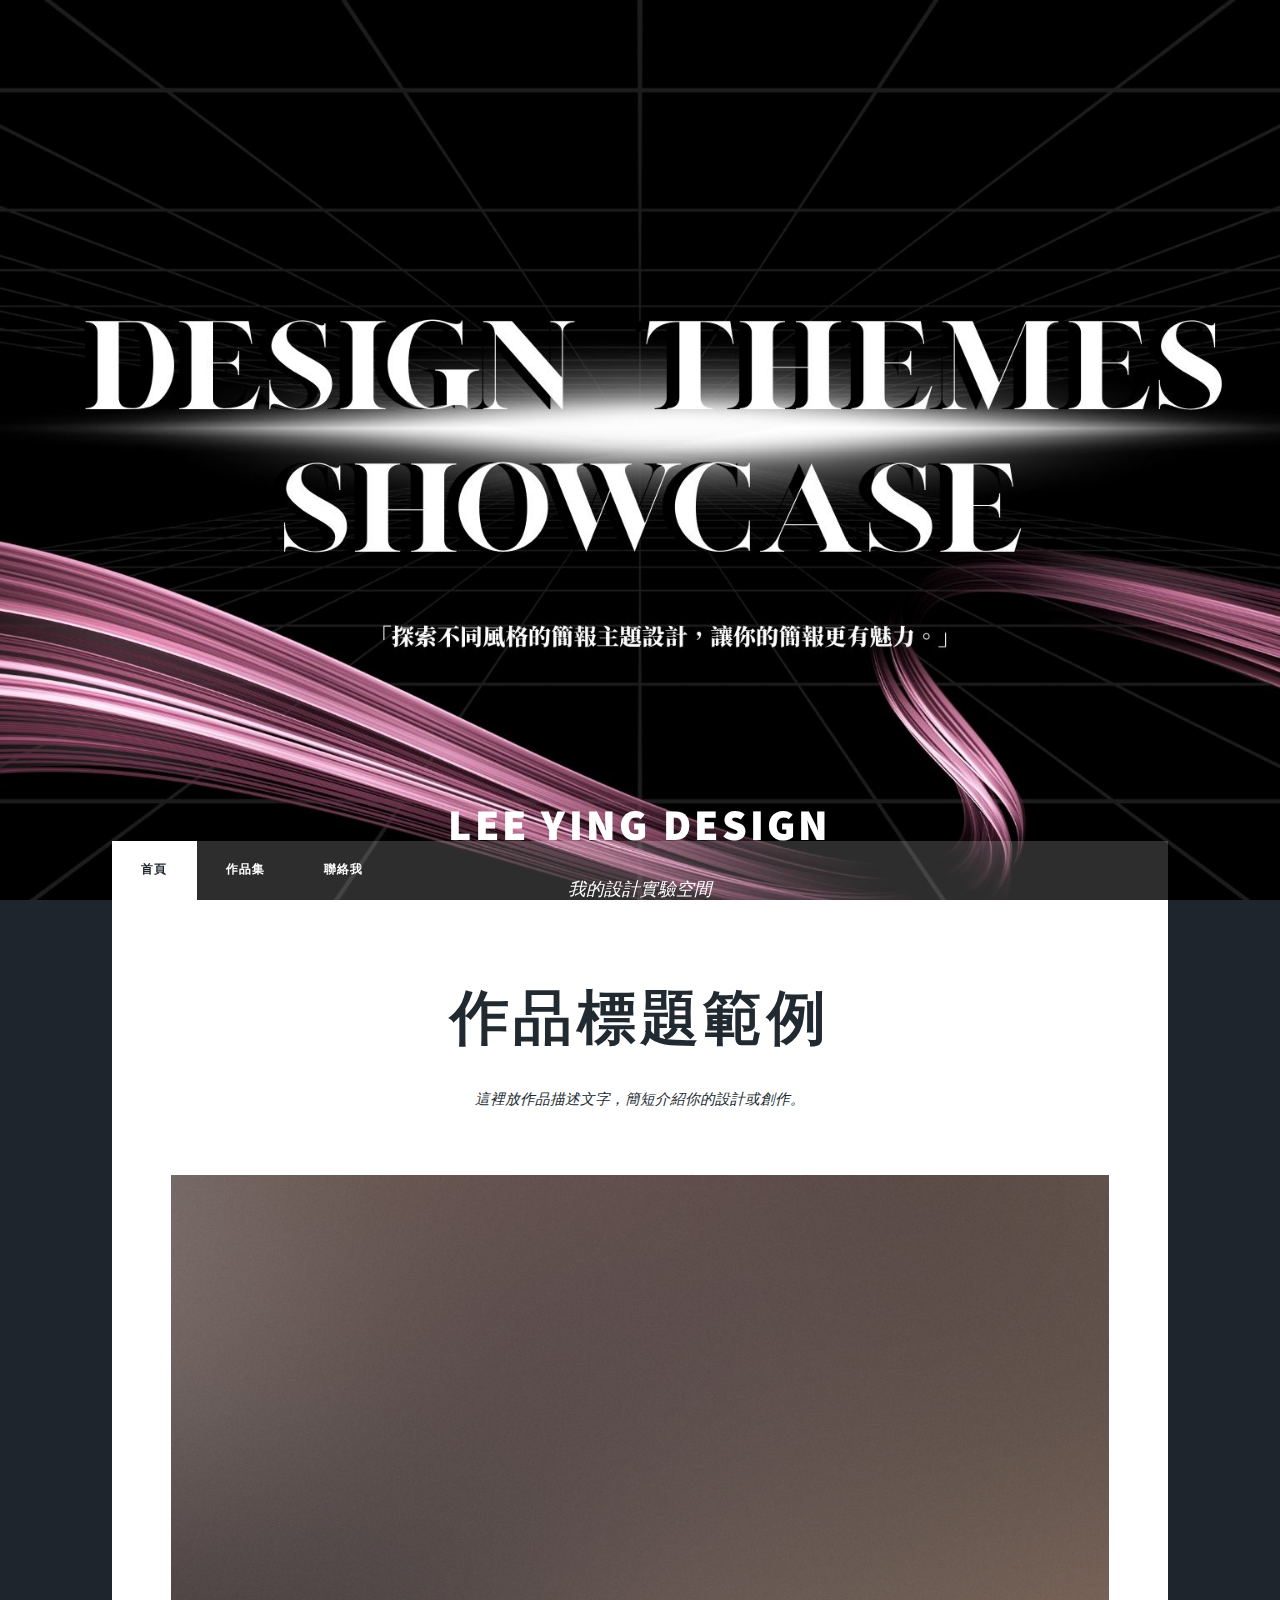
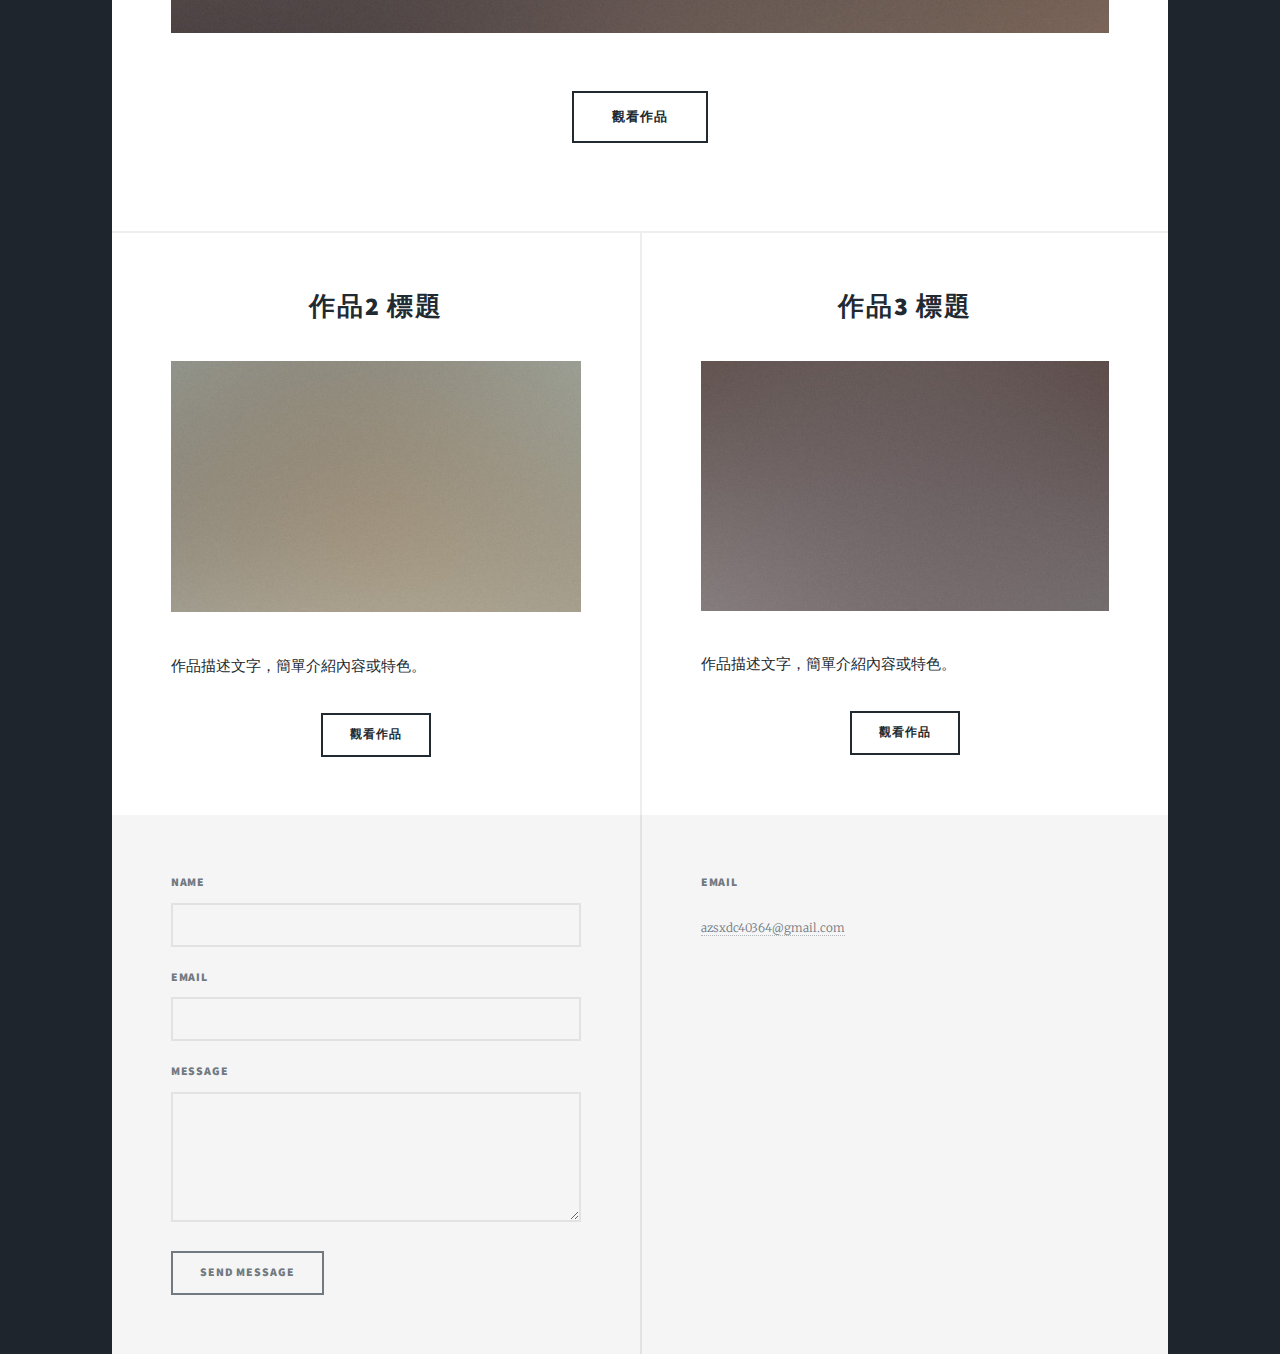
<file: index.html>
<!DOCTYPE HTML>
<html lang="zh-Hant">
<head>
    <title>Lee Ying Design</title>
    <meta charset="utf-8" />
    <meta name="viewport" content="width=device-width, initial-scale=1, user-scalable=no" />
    <link rel="stylesheet" href="assets/css/main.css" />
    <noscript><link rel="stylesheet" href="assets/css/noscript.css" /></noscript>
    <style>
        /* 首頁大圖 Banner */
        #intro {
            background-image: url('images/my-bg.jpg'); /* 指向你的首頁大圖 */
            background-size: cover;
            background-position: center;
            height: 100vh; /* 滿版高度 */
        }

        /* Banner 文字置中 */
        #intro .inner {
            text-align: center;
            position: relative;
            top: 50%;
            transform: translateY(-50%);
            color: white;
        }

        #intro h1 {
            font-size: 3em;
            margin: 0 0 20px 0;
        }

        #intro p {
            font-size: 1.2em;
            max-width: 600px;
            margin: 0 auto 30px auto;
        }

        /* Banner 按鈕 */
        #intro .button {
            display: inline-block;
            padding: 12px 28px;
            font-weight: bold;
            text-decoration: none;
            color: white;
            background: linear-gradient(90deg, #B76E79, #F3D3C1, #9F7AEA);
            border-radius: 30px;
            box-shadow: 0 4px 10px rgba(0,0,0,0.25);
            transition: 0.3s ease;
        }

        #intro .button:hover {
            opacity: 0.9;
            transform: translateY(-3px);
        }
    </style>
</head>
<body class="is-preload">

    <!-- Wrapper -->
    <div id="wrapper" class="fade-in">

        <!-- Intro / Banner -->
        <div id="intro">
            <div class="inner">
                <h1>Lee Ying Design</h1>
                <p>我的設計實驗空間</p>
                <ul class="actions">
                    <li><a href="#main" class="button icon solid solo fa-arrow-down scrolly">進入作品集</a></li>
                </ul>
            </div>
        </div>

        <!-- Header -->
        <header id="header">
            <a href="index.html" class="logo">Lee Ying Design</a>
        </header>

        <!-- Nav -->
        <nav id="nav">
            <ul class="links">
                <li class="active"><a href="index.html">首頁</a></li>
                <li><a href="portfolio.html">作品集</a></li>
                <li><a href="contact.html">聯絡我</a></li>
            </ul>
        </nav>

        <!-- Main -->
        <div id="main">
            <!-- Featured Post 範例，可依作品修改 -->
            <article class="post featured">
                <header class="major">
                    <h2><a href="#">作品標題範例</a></h2>
                    <p>這裡放作品描述文字，簡短介紹你的設計或創作。</p>
                </header>
                <a href="#" class="image main"><img src="images/pic01.jpg" alt="作品圖" /></a>
                <ul class="actions special">
                    <li><a href="#" class="button large">觀看作品</a></li>
                </ul>
            </article>

            <!-- Posts / 其他作品 -->
            <section class="posts">
                <article>
                    <header>
                        <h2><a href="#">作品2 標題</a></h2>
                    </header>
                    <a href="#" class="image fit"><img src="images/pic02.jpg" alt="作品2" /></a>
                    <p>作品描述文字，簡單介紹內容或特色。</p>
                    <ul class="actions special">
                        <li><a href="#" class="button">觀看作品</a></li>
                    </ul>
                </article>
                <article>
                    <header>
                        <h2><a href="#">作品3 標題</a></h2>
                    </header>
                    <a href="#" class="image fit"><img src="images/pic03.jpg" alt="作品3" /></a>
                    <p>作品描述文字，簡單介紹內容或特色。</p>
                    <ul class="actions special">
                        <li><a href="#" class="button">觀看作品</a></li>
                    </ul>
                </article>
            </section>
        </div>

        <!-- Footer -->
<footer id="footer">
  <section>
    <form method="post" action="#">
      <div class="fields">
        <div class="field">
          <label for="name">Name</label>
          <input type="text" name="name" id="name" />
        </div>
        <div class="field">
          <label for="email">Email</label>
          <input type="text" name="email" id="email" />
        </div>
        <div class="field">
          <label for="message">Message</label>
          <textarea name="message" id="message" rows="3"></textarea>
        </div>
      </div>
      <ul class="actions">
        <li><input type="submit" value="Send Message" /></li>
      </ul>
    </form>
  </section>

  <section class="contact-info">
    <h3>Email</h3>
    <p><a href="mailto:yourmail@example.com">azsxdc40364@gmail.com</a></p>
  </section>
</footer>


    </div>

    <!-- Scripts -->
    <script src="assets/js/jquery.min.js"></script>
    <script src="assets/js/jquery.scrollex.min.js"></script>
    <script src="assets/js/jquery.scrolly.min.js"></script>
    <script src="assets/js/browser.min.js"></script>
    <script src="assets/js/breakpoints.min.js"></script>
    <script src="assets/js/util.js"></script>
    <script src="assets/js/main.js"></script>

</body>
</html>
</file>
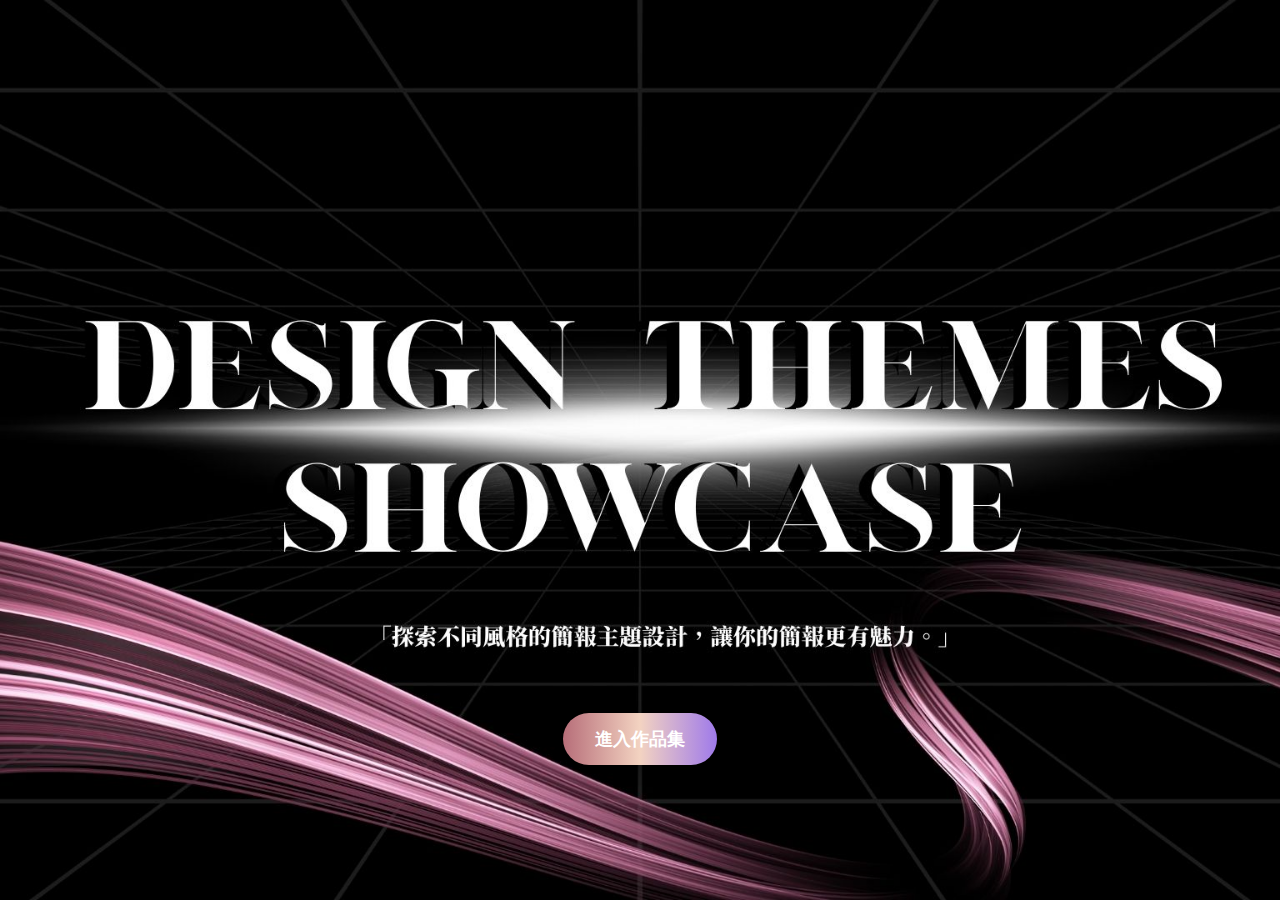
<file: index_old.html>
<!DOCTYPE html>
<html lang="zh-Hant">
<head>
  <meta charset="UTF-8">
  <meta name="viewport" content="width=device-width, initial-scale=1.0">
  <title>Lee Ying Design</title>
  <style>
    body {
      margin: 0;
      font-family: Arial, Helvetica, sans-serif;
      height: 100vh;

      background: url("images/my-bg.jpg") no-repeat center center;
      background-size: cover;
    }

    .container {
      text-align: center;
      position: absolute;
      top: 77%; /* 調整按鈕高度 */
      left: 50%;
      transform: translateX(-50%);
      z-index: 1;
    }

    .btn {
      display: inline-block;
      margin-top: 20px;
      padding: 14px 32px;
      font-size: 1.1em;
      font-weight: bold;
      text-decoration: none;
      color: white;
      background: linear-gradient(90deg, #B76E79, #F3D3C1, #9F7AEA);
      border-radius: 40px;
      transition: 0.3s ease;
      box-shadow: 0px 4px 15px rgba(0,0,0,0.25);
    }

    .btn:hover {
      opacity: 0.9;
      transform: translateY(-3px);
    }
  </style>
</head>
<body>
  <div class="container">
    <a href="portfolio.html" class="btn">進入作品集</a>
  </div>
</body>
</html>
</file>
<file: assets/css/main.css>
@import url(fontawesome-all.min.css);
@import url("https://fonts.googleapis.com/css?family=Merriweather:300,700,300italic,700italic|Source+Sans+Pro:900");

/*
	Massively by HTML5 UP
	html5up.net | @ajlkn
	Free for personal and commercial use under the CCA 3.0 license (html5up.net/license)
*/

html, body, div, span, applet, object,
iframe, h1, h2, h3, h4, h5, h6, p, blockquote,
pre, a, abbr, acronym, address, big, cite,
code, del, dfn, em, img, ins, kbd, q, s, samp,
small, strike, strong, sub, sup, tt, var, b,
u, i, center, dl, dt, dd, ol, ul, li, fieldset,
form, label, legend, table, caption, tbody,
tfoot, thead, tr, th, td, article, aside,
canvas, details, embed, figure, figcaption,
footer, header, hgroup, menu, nav, output, ruby,
section, summary, time, mark, audio, video {
	margin: 0;
	padding: 0;
	border: 0;
	font-size: 100%;
	font: inherit;
	vertical-align: baseline;}

article, aside, details, figcaption, figure,
footer, header, hgroup, menu, nav, section {
	display: block;}

body {
	line-height: 1;
}

ol, ul {
	list-style: none;
}

blockquote, q {
	quotes: none;
}

	blockquote:before, blockquote:after, q:before, q:after {
		content: '';
		content: none;
	}

table {
	border-collapse: collapse;
	border-spacing: 0;
}

body {
	-webkit-text-size-adjust: none;
}

mark {
	background-color: transparent;
	color: inherit;
}

input::-moz-focus-inner {
	border: 0;
	padding: 0;
}

input, select, textarea {
	-moz-appearance: none;
	-webkit-appearance: none;
	-ms-appearance: none;
	appearance: none;
}

/* Basic */

	@-ms-viewport {
		width: device-width;
	}

	body {
		-ms-overflow-style: scrollbar;
	}

	@media screen and (max-width: 480px) {

		html, body {
			min-width: 320px;
		}

	}

	html {
		box-sizing: border-box;
	}

	*, *:before, *:after {
		box-sizing: inherit;
	}

	body {
		background-color: #1e252d;
	}

		body.is-preload *, body.is-preload *:before, body.is-preload *:after {
			-moz-animation: none !important;
			-webkit-animation: none !important;
			-ms-animation: none !important;
			animation: none !important;
			-moz-transition: none !important;
			-webkit-transition: none !important;
			-ms-transition: none !important;
			transition: none !important;
		}

/* Type */

	html {
		font-size: 16pt;
	}

		@media screen and (max-width: 1680px) {

			html {
				font-size: 12pt;
			}

		}

		@media screen and (max-width: 1280px) {

			html {
				font-size: 11pt;
			}

		}

		@media screen and (max-width: 360px) {

			html {
				font-size: 10pt;
			}

		}

	body {
		color: #212931;
	}

	body, input, select, textarea {
		font-family: "Merriweather", Georgia, serif;
		font-weight: 300;
		font-size: 1rem;
		line-height: 2.375;
	}

	a {
		-moz-transition: color 0.2s ease-in-out, background-color 0.2s ease-in-out, border-color 0.2s ease-in-out, box-shadow 0.2s ease-in-out;
		-webkit-transition: color 0.2s ease-in-out, background-color 0.2s ease-in-out, border-color 0.2s ease-in-out, box-shadow 0.2s ease-in-out;
		-ms-transition: color 0.2s ease-in-out, background-color 0.2s ease-in-out, border-color 0.2s ease-in-out, box-shadow 0.2s ease-in-out;
		transition: color 0.2s ease-in-out, background-color 0.2s ease-in-out, border-color 0.2s ease-in-out, box-shadow 0.2s ease-in-out;
		border-bottom: dotted 1px;
		text-decoration: none;
	}

		a:hover {
			border-bottom-color: transparent;
		}

	strong, b {
		font-weight: 600;
	}

	em, i {
		font-style: italic;
	}

	p {
		text-align: justify;
		margin: 0 0 2rem 0;
	}

	h1, h2, h3, h4, h5, h6 {
		font-family: "Source Sans Pro", Helvetica, sans-serif;
		font-weight: 900;
		line-height: 1.5;
		letter-spacing: 0.075em;
		text-transform: uppercase;
		margin: 0 0 1rem 0;
	}

		h1 a, h2 a, h3 a, h4 a, h5 a, h6 a {
			border-bottom: 0;
			color: inherit;
			text-decoration: none;
		}

	h1 {
		font-size: 4rem;
		line-height: 1.1;
		margin: 0 0 2rem 0;
	}

	h2 {
		font-size: 1.75rem;
		line-height: 1.3;
		margin: 0 0 1.5rem 0;
	}

	h3 {
		font-size: 1.25rem;
		margin: 0 0 1.5rem 0;
	}

	h4 {
		font-size: 1rem;
	}

	h5 {
		font-size: 0.9rem;
	}

	h6 {
		font-size: 0.8rem;
	}

	sub {
		font-size: 0.8rem;
		position: relative;
		top: 0.5rem;
	}

	sup {
		font-size: 0.8rem;
		position: relative;
		top: -0.5rem;
	}

	blockquote {
		border-left: solid 4px;
		font-style: italic;
		margin: 0 0 2rem 0;
		padding: 0.5rem 0 0.5rem 2rem;
	}

	code {
		border: solid 2px;
		font-family: "Courier New", monospace;
		font-size: 0.9rem;
		margin: 0 0.25rem;
		padding: 0.25rem 0.65rem;
	}

	pre {
		-webkit-overflow-scrolling: touch;
		font-family: "Courier New", monospace;
		font-size: 0.9rem;
		margin: 0 0 2rem 0;
	}

		pre code {
			display: block;
			line-height: 1.75;
			padding: 1rem 1.5rem;
			overflow-x: auto;
		}

	hr {
		border: 0;
		border-bottom: solid 2px;
		margin: 3rem 0;
	}

		hr.major {
			margin: 5rem 0;
		}

	.align-left {
		text-align: left;
	}

	.align-center {
		text-align: center;
	}

	.align-right {
		text-align: right;
	}

	input, select, textarea {
		color: #212931;
	}

	a {
		color: #212931;
		border-bottom-color: rgba(33, 41, 49, 0.5);
	}

		a:hover {
			border-bottom-color: transparent;
			color: #18bfef !important;
		}

	strong, b {
		color: #212931;
	}

	h1, h2, h3, h4, h5, h6 {
		color: #212931;
	}

	blockquote {
		border-left-color: #eeeeee;
	}

	code {
		background: rgba(220, 220, 220, 0.25);
		border-color: #eeeeee;
	}

	hr {
		border-bottom-color: #eeeeee;
	}

/* Row */

	.row {
		display: flex;
		flex-wrap: wrap;
		box-sizing: border-box;
		align-items: stretch;
	}

		.row > * {
			box-sizing: border-box;
		}

		.row.gtr-uniform > * > :last-child {
			margin-bottom: 0;
		}

		.row.aln-left {
			justify-content: flex-start;
		}

		.row.aln-center {
			justify-content: center;
		}

		.row.aln-right {
			justify-content: flex-end;
		}

		.row.aln-top {
			align-items: flex-start;
		}

		.row.aln-middle {
			align-items: center;
		}

		.row.aln-bottom {
			align-items: flex-end;
		}

		.row > .imp {
			order: -1;
		}

		.row > .col-1 {
			width: 8.33333%;
		}

		.row > .off-1 {
			margin-left: 8.33333%;
		}

		.row > .col-2 {
			width: 16.66667%;
		}

		.row > .off-2 {
			margin-left: 16.66667%;
		}

		.row > .col-3 {
			width: 25%;
		}

		.row > .off-3 {
			margin-left: 25%;
		}

		.row > .col-4 {
			width: 33.33333%;
		}

		.row > .off-4 {
			margin-left: 33.33333%;
		}

		.row > .col-5 {
			width: 41.66667%;
		}

		.row > .off-5 {
			margin-left: 41.66667%;
		}

		.row > .col-6 {
			width: 50%;
		}

		.row > .off-6 {
			margin-left: 50%;
		}

		.row > .col-7 {
			width: 58.33333%;
		}

		.row > .off-7 {
			margin-left: 58.33333%;
		}

		.row > .col-8 {
			width: 66.66667%;
		}

		.row > .off-8 {
			margin-left: 66.66667%;
		}

		.row > .col-9 {
			width: 75%;
		}

		.row > .off-9 {
			margin-left: 75%;
		}

		.row > .col-10 {
			width: 83.33333%;
		}

		.row > .off-10 {
			margin-left: 83.33333%;
		}

		.row > .col-11 {
			width: 91.66667%;
		}

		.row > .off-11 {
			margin-left: 91.66667%;
		}

		.row > .col-12 {
			width: 100%;
		}

		.row > .off-12 {
			margin-left: 100%;
		}

		.row.gtr-0 {
			margin-top: 0;
			margin-left: 0rem;
		}

			.row.gtr-0 > * {
				padding: 0 0 0 0rem;
			}

			.row.gtr-0.gtr-uniform {
				margin-top: 0rem;
			}

				.row.gtr-0.gtr-uniform > * {
					padding-top: 0rem;
				}

		.row.gtr-25 {
			margin-top: 0;
			margin-left: -0.375rem;
		}

			.row.gtr-25 > * {
				padding: 0 0 0 0.375rem;
			}

			.row.gtr-25.gtr-uniform {
				margin-top: -0.375rem;
			}

				.row.gtr-25.gtr-uniform > * {
					padding-top: 0.375rem;
				}

		.row.gtr-50 {
			margin-top: 0;
			margin-left: -0.75rem;
		}

			.row.gtr-50 > * {
				padding: 0 0 0 0.75rem;
			}

			.row.gtr-50.gtr-uniform {
				margin-top: -0.75rem;
			}

				.row.gtr-50.gtr-uniform > * {
					padding-top: 0.75rem;
				}

		.row {
			margin-top: 0;
			margin-left: -1.5rem;
		}

			.row > * {
				padding: 0 0 0 1.5rem;
			}

			.row.gtr-uniform {
				margin-top: -1.5rem;
			}

				.row.gtr-uniform > * {
					padding-top: 1.5rem;
				}

		.row.gtr-150 {
			margin-top: 0;
			margin-left: -2.25rem;
		}

			.row.gtr-150 > * {
				padding: 0 0 0 2.25rem;
			}

			.row.gtr-150.gtr-uniform {
				margin-top: -2.25rem;
			}

				.row.gtr-150.gtr-uniform > * {
					padding-top: 2.25rem;
				}

		.row.gtr-200 {
			margin-top: 0;
			margin-left: -3rem;
		}

			.row.gtr-200 > * {
				padding: 0 0 0 3rem;
			}

			.row.gtr-200.gtr-uniform {
				margin-top: -3rem;
			}

				.row.gtr-200.gtr-uniform > * {
					padding-top: 3rem;
				}

		@media screen and (max-width: 1680px) {

			.row {
				display: flex;
				flex-wrap: wrap;
				box-sizing: border-box;
				align-items: stretch;
			}

				.row > * {
					box-sizing: border-box;
				}

				.row.gtr-uniform > * > :last-child {
					margin-bottom: 0;
				}

				.row.aln-left {
					justify-content: flex-start;
				}

				.row.aln-center {
					justify-content: center;
				}

				.row.aln-right {
					justify-content: flex-end;
				}

				.row.aln-top {
					align-items: flex-start;
				}

				.row.aln-middle {
					align-items: center;
				}

				.row.aln-bottom {
					align-items: flex-end;
				}

				.row > .imp-xlarge {
					order: -1;
				}

				.row > .col-1-xlarge {
					width: 8.33333%;
				}

				.row > .off-1-xlarge {
					margin-left: 8.33333%;
				}

				.row > .col-2-xlarge {
					width: 16.66667%;
				}

				.row > .off-2-xlarge {
					margin-left: 16.66667%;
				}

				.row > .col-3-xlarge {
					width: 25%;
				}

				.row > .off-3-xlarge {
					margin-left: 25%;
				}

				.row > .col-4-xlarge {
					width: 33.33333%;
				}

				.row > .off-4-xlarge {
					margin-left: 33.33333%;
				}

				.row > .col-5-xlarge {
					width: 41.66667%;
				}

				.row > .off-5-xlarge {
					margin-left: 41.66667%;
				}

				.row > .col-6-xlarge {
					width: 50%;
				}

				.row > .off-6-xlarge {
					margin-left: 50%;
				}

				.row > .col-7-xlarge {
					width: 58.33333%;
				}

				.row > .off-7-xlarge {
					margin-left: 58.33333%;
				}

				.row > .col-8-xlarge {
					width: 66.66667%;
				}

				.row > .off-8-xlarge {
					margin-left: 66.66667%;
				}

				.row > .col-9-xlarge {
					width: 75%;
				}

				.row > .off-9-xlarge {
					margin-left: 75%;
				}

				.row > .col-10-xlarge {
					width: 83.33333%;
				}

				.row > .off-10-xlarge {
					margin-left: 83.33333%;
				}

				.row > .col-11-xlarge {
					width: 91.66667%;
				}

				.row > .off-11-xlarge {
					margin-left: 91.66667%;
				}

				.row > .col-12-xlarge {
					width: 100%;
				}

				.row > .off-12-xlarge {
					margin-left: 100%;
				}

				.row.gtr-0 {
					margin-top: 0;
					margin-left: 0rem;
				}

					.row.gtr-0 > * {
						padding: 0 0 0 0rem;
					}

					.row.gtr-0.gtr-uniform {
						margin-top: 0rem;
					}

						.row.gtr-0.gtr-uniform > * {
							padding-top: 0rem;
						}

				.row.gtr-25 {
					margin-top: 0;
					margin-left: -0.375rem;
				}

					.row.gtr-25 > * {
						padding: 0 0 0 0.375rem;
					}

					.row.gtr-25.gtr-uniform {
						margin-top: -0.375rem;
					}

						.row.gtr-25.gtr-uniform > * {
							padding-top: 0.375rem;
						}

				.row.gtr-50 {
					margin-top: 0;
					margin-left: -0.75rem;
				}

					.row.gtr-50 > * {
						padding: 0 0 0 0.75rem;
					}

					.row.gtr-50.gtr-uniform {
						margin-top: -0.75rem;
					}

						.row.gtr-50.gtr-uniform > * {
							padding-top: 0.75rem;
						}

				.row {
					margin-top: 0;
					margin-left: -1.5rem;
				}

					.row > * {
						padding: 0 0 0 1.5rem;
					}

					.row.gtr-uniform {
						margin-top: -1.5rem;
					}

						.row.gtr-uniform > * {
							padding-top: 1.5rem;
						}

				.row.gtr-150 {
					margin-top: 0;
					margin-left: -2.25rem;
				}

					.row.gtr-150 > * {
						padding: 0 0 0 2.25rem;
					}

					.row.gtr-150.gtr-uniform {
						margin-top: -2.25rem;
					}

						.row.gtr-150.gtr-uniform > * {
							padding-top: 2.25rem;
						}

				.row.gtr-200 {
					margin-top: 0;
					margin-left: -3rem;
				}

					.row.gtr-200 > * {
						padding: 0 0 0 3rem;
					}

					.row.gtr-200.gtr-uniform {
						margin-top: -3rem;
					}

						.row.gtr-200.gtr-uniform > * {
							padding-top: 3rem;
						}

		}

		@media screen and (max-width: 1280px) {

			.row {
				display: flex;
				flex-wrap: wrap;
				box-sizing: border-box;
				align-items: stretch;
			}

				.row > * {
					box-sizing: border-box;
				}

				.row.gtr-uniform > * > :last-child {
					margin-bottom: 0;
				}

				.row.aln-left {
					justify-content: flex-start;
				}

				.row.aln-center {
					justify-content: center;
				}

				.row.aln-right {
					justify-content: flex-end;
				}

				.row.aln-top {
					align-items: flex-start;
				}

				.row.aln-middle {
					align-items: center;
				}

				.row.aln-bottom {
					align-items: flex-end;
				}

				.row > .imp-large {
					order: -1;
				}

				.row > .col-1-large {
					width: 8.33333%;
				}

				.row > .off-1-large {
					margin-left: 8.33333%;
				}

				.row > .col-2-large {
					width: 16.66667%;
				}

				.row > .off-2-large {
					margin-left: 16.66667%;
				}

				.row > .col-3-large {
					width: 25%;
				}

				.row > .off-3-large {
					margin-left: 25%;
				}

				.row > .col-4-large {
					width: 33.33333%;
				}

				.row > .off-4-large {
					margin-left: 33.33333%;
				}

				.row > .col-5-large {
					width: 41.66667%;
				}

				.row > .off-5-large {
					margin-left: 41.66667%;
				}

				.row > .col-6-large {
					width: 50%;
				}

				.row > .off-6-large {
					margin-left: 50%;
				}

				.row > .col-7-large {
					width: 58.33333%;
				}

				.row > .off-7-large {
					margin-left: 58.33333%;
				}

				.row > .col-8-large {
					width: 66.66667%;
				}

				.row > .off-8-large {
					margin-left: 66.66667%;
				}

				.row > .col-9-large {
					width: 75%;
				}

				.row > .off-9-large {
					margin-left: 75%;
				}

				.row > .col-10-large {
					width: 83.33333%;
				}

				.row > .off-10-large {
					margin-left: 83.33333%;
				}

				.row > .col-11-large {
					width: 91.66667%;
				}

				.row > .off-11-large {
					margin-left: 91.66667%;
				}

				.row > .col-12-large {
					width: 100%;
				}

				.row > .off-12-large {
					margin-left: 100%;
				}

				.row.gtr-0 {
					margin-top: 0;
					margin-left: 0rem;
				}

					.row.gtr-0 > * {
						padding: 0 0 0 0rem;
					}

					.row.gtr-0.gtr-uniform {
						margin-top: 0rem;
					}

						.row.gtr-0.gtr-uniform > * {
							padding-top: 0rem;
						}

				.row.gtr-25 {
					margin-top: 0;
					margin-left: -0.375rem;
				}

					.row.gtr-25 > * {
						padding: 0 0 0 0.375rem;
					}

					.row.gtr-25.gtr-uniform {
						margin-top: -0.375rem;
					}

						.row.gtr-25.gtr-uniform > * {
							padding-top: 0.375rem;
						}

				.row.gtr-50 {
					margin-top: 0;
					margin-left: -0.75rem;
				}

					.row.gtr-50 > * {
						padding: 0 0 0 0.75rem;
					}

					.row.gtr-50.gtr-uniform {
						margin-top: -0.75rem;
					}

						.row.gtr-50.gtr-uniform > * {
							padding-top: 0.75rem;
						}

				.row {
					margin-top: 0;
					margin-left: -1.5rem;
				}

					.row > * {
						padding: 0 0 0 1.5rem;
					}

					.row.gtr-uniform {
						margin-top: -1.5rem;
					}

						.row.gtr-uniform > * {
							padding-top: 1.5rem;
						}

				.row.gtr-150 {
					margin-top: 0;
					margin-left: -2.25rem;
				}

					.row.gtr-150 > * {
						padding: 0 0 0 2.25rem;
					}

					.row.gtr-150.gtr-uniform {
						margin-top: -2.25rem;
					}

						.row.gtr-150.gtr-uniform > * {
							padding-top: 2.25rem;
						}

				.row.gtr-200 {
					margin-top: 0;
					margin-left: -3rem;
				}

					.row.gtr-200 > * {
						padding: 0 0 0 3rem;
					}

					.row.gtr-200.gtr-uniform {
						margin-top: -3rem;
					}

						.row.gtr-200.gtr-uniform > * {
							padding-top: 3rem;
						}

		}

		@media screen and (max-width: 980px) {

			.row {
				display: flex;
				flex-wrap: wrap;
				box-sizing: border-box;
				align-items: stretch;
			}

				.row > * {
					box-sizing: border-box;
				}

				.row.gtr-uniform > * > :last-child {
					margin-bottom: 0;
				}

				.row.aln-left {
					justify-content: flex-start;
				}

				.row.aln-center {
					justify-content: center;
				}

				.row.aln-right {
					justify-content: flex-end;
				}

				.row.aln-top {
					align-items: flex-start;
				}

				.row.aln-middle {
					align-items: center;
				}

				.row.aln-bottom {
					align-items: flex-end;
				}

				.row > .imp-medium {
					order: -1;
				}

				.row > .col-1-medium {
					width: 8.33333%;
				}

				.row > .off-1-medium {
					margin-left: 8.33333%;
				}

				.row > .col-2-medium {
					width: 16.66667%;
				}

				.row > .off-2-medium {
					margin-left: 16.66667%;
				}

				.row > .col-3-medium {
					width: 25%;
				}

				.row > .off-3-medium {
					margin-left: 25%;
				}

				.row > .col-4-medium {
					width: 33.33333%;
				}

				.row > .off-4-medium {
					margin-left: 33.33333%;
				}

				.row > .col-5-medium {
					width: 41.66667%;
				}

				.row > .off-5-medium {
					margin-left: 41.66667%;
				}

				.row > .col-6-medium {
					width: 50%;
				}

				.row > .off-6-medium {
					margin-left: 50%;
				}

				.row > .col-7-medium {
					width: 58.33333%;
				}

				.row > .off-7-medium {
					margin-left: 58.33333%;
				}

				.row > .col-8-medium {
					width: 66.66667%;
				}

				.row > .off-8-medium {
					margin-left: 66.66667%;
				}

				.row > .col-9-medium {
					width: 75%;
				}

				.row > .off-9-medium {
					margin-left: 75%;
				}

				.row > .col-10-medium {
					width: 83.33333%;
				}

				.row > .off-10-medium {
					margin-left: 83.33333%;
				}

				.row > .col-11-medium {
					width: 91.66667%;
				}

				.row > .off-11-medium {
					margin-left: 91.66667%;
				}

				.row > .col-12-medium {
					width: 100%;
				}

				.row > .off-12-medium {
					margin-left: 100%;
				}

				.row.gtr-0 {
					margin-top: 0;
					margin-left: 0rem;
				}

					.row.gtr-0 > * {
						padding: 0 0 0 0rem;
					}

					.row.gtr-0.gtr-uniform {
						margin-top: 0rem;
					}

						.row.gtr-0.gtr-uniform > * {
							padding-top: 0rem;
						}

				.row.gtr-25 {
					margin-top: 0;
					margin-left: -0.375rem;
				}

					.row.gtr-25 > * {
						padding: 0 0 0 0.375rem;
					}

					.row.gtr-25.gtr-uniform {
						margin-top: -0.375rem;
					}

						.row.gtr-25.gtr-uniform > * {
							padding-top: 0.375rem;
						}

				.row.gtr-50 {
					margin-top: 0;
					margin-left: -0.75rem;
				}

					.row.gtr-50 > * {
						padding: 0 0 0 0.75rem;
					}

					.row.gtr-50.gtr-uniform {
						margin-top: -0.75rem;
					}

						.row.gtr-50.gtr-uniform > * {
							padding-top: 0.75rem;
						}

				.row {
					margin-top: 0;
					margin-left: -1.5rem;
				}

					.row > * {
						padding: 0 0 0 1.5rem;
					}

					.row.gtr-uniform {
						margin-top: -1.5rem;
					}

						.row.gtr-uniform > * {
							padding-top: 1.5rem;
						}

				.row.gtr-150 {
					margin-top: 0;
					margin-left: -2.25rem;
				}

					.row.gtr-150 > * {
						padding: 0 0 0 2.25rem;
					}

					.row.gtr-150.gtr-uniform {
						margin-top: -2.25rem;
					}

						.row.gtr-150.gtr-uniform > * {
							padding-top: 2.25rem;
						}

				.row.gtr-200 {
					margin-top: 0;
					margin-left: -3rem;
				}

					.row.gtr-200 > * {
						padding: 0 0 0 3rem;
					}

					.row.gtr-200.gtr-uniform {
						margin-top: -3rem;
					}

						.row.gtr-200.gtr-uniform > * {
							padding-top: 3rem;
						}

		}

		@media screen and (max-width: 736px) {

			.row {
				display: flex;
				flex-wrap: wrap;
				box-sizing: border-box;
				align-items: stretch;
			}

				.row > * {
					box-sizing: border-box;
				}

				.row.gtr-uniform > * > :last-child {
					margin-bottom: 0;
				}

				.row.aln-left {
					justify-content: flex-start;
				}

				.row.aln-center {
					justify-content: center;
				}

				.row.aln-right {
					justify-content: flex-end;
				}

				.row.aln-top {
					align-items: flex-start;
				}

				.row.aln-middle {
					align-items: center;
				}

				.row.aln-bottom {
					align-items: flex-end;
				}

				.row > .imp-small {
					order: -1;
				}

				.row > .col-1-small {
					width: 8.33333%;
				}

				.row > .off-1-small {
					margin-left: 8.33333%;
				}

				.row > .col-2-small {
					width: 16.66667%;
				}

				.row > .off-2-small {
					margin-left: 16.66667%;
				}

				.row > .col-3-small {
					width: 25%;
				}

				.row > .off-3-small {
					margin-left: 25%;
				}

				.row > .col-4-small {
					width: 33.33333%;
				}

				.row > .off-4-small {
					margin-left: 33.33333%;
				}

				.row > .col-5-small {
					width: 41.66667%;
				}

				.row > .off-5-small {
					margin-left: 41.66667%;
				}

				.row > .col-6-small {
					width: 50%;
				}

				.row > .off-6-small {
					margin-left: 50%;
				}

				.row > .col-7-small {
					width: 58.33333%;
				}

				.row > .off-7-small {
					margin-left: 58.33333%;
				}

				.row > .col-8-small {
					width: 66.66667%;
				}

				.row > .off-8-small {
					margin-left: 66.66667%;
				}

				.row > .col-9-small {
					width: 75%;
				}

				.row > .off-9-small {
					margin-left: 75%;
				}

				.row > .col-10-small {
					width: 83.33333%;
				}

				.row > .off-10-small {
					margin-left: 83.33333%;
				}

				.row > .col-11-small {
					width: 91.66667%;
				}

				.row > .off-11-small {
					margin-left: 91.66667%;
				}

				.row > .col-12-small {
					width: 100%;
				}

				.row > .off-12-small {
					margin-left: 100%;
				}

				.row.gtr-0 {
					margin-top: 0;
					margin-left: 0rem;
				}

					.row.gtr-0 > * {
						padding: 0 0 0 0rem;
					}

					.row.gtr-0.gtr-uniform {
						margin-top: 0rem;
					}

						.row.gtr-0.gtr-uniform > * {
							padding-top: 0rem;
						}

				.row.gtr-25 {
					margin-top: 0;
					margin-left: -0.375rem;
				}

					.row.gtr-25 > * {
						padding: 0 0 0 0.375rem;
					}

					.row.gtr-25.gtr-uniform {
						margin-top: -0.375rem;
					}

						.row.gtr-25.gtr-uniform > * {
							padding-top: 0.375rem;
						}

				.row.gtr-50 {
					margin-top: 0;
					margin-left: -0.75rem;
				}

					.row.gtr-50 > * {
						padding: 0 0 0 0.75rem;
					}

					.row.gtr-50.gtr-uniform {
						margin-top: -0.75rem;
					}

						.row.gtr-50.gtr-uniform > * {
							padding-top: 0.75rem;
						}

				.row {
					margin-top: 0;
					margin-left: -1.5rem;
				}

					.row > * {
						padding: 0 0 0 1.5rem;
					}

					.row.gtr-uniform {
						margin-top: -1.5rem;
					}

						.row.gtr-uniform > * {
							padding-top: 1.5rem;
						}

				.row.gtr-150 {
					margin-top: 0;
					margin-left: -2.25rem;
				}

					.row.gtr-150 > * {
						padding: 0 0 0 2.25rem;
					}

					.row.gtr-150.gtr-uniform {
						margin-top: -2.25rem;
					}

						.row.gtr-150.gtr-uniform > * {
							padding-top: 2.25rem;
						}

				.row.gtr-200 {
					margin-top: 0;
					margin-left: -3rem;
				}

					.row.gtr-200 > * {
						padding: 0 0 0 3rem;
					}

					.row.gtr-200.gtr-uniform {
						margin-top: -3rem;
					}

						.row.gtr-200.gtr-uniform > * {
							padding-top: 3rem;
						}

		}

		@media screen and (max-width: 480px) {

			.row {
				display: flex;
				flex-wrap: wrap;
				box-sizing: border-box;
				align-items: stretch;
			}

				.row > * {
					box-sizing: border-box;
				}

				.row.gtr-uniform > * > :last-child {
					margin-bottom: 0;
				}

				.row.aln-left {
					justify-content: flex-start;
				}

				.row.aln-center {
					justify-content: center;
				}

				.row.aln-right {
					justify-content: flex-end;
				}

				.row.aln-top {
					align-items: flex-start;
				}

				.row.aln-middle {
					align-items: center;
				}

				.row.aln-bottom {
					align-items: flex-end;
				}

				.row > .imp-xsmall {
					order: -1;
				}

				.row > .col-1-xsmall {
					width: 8.33333%;
				}

				.row > .off-1-xsmall {
					margin-left: 8.33333%;
				}

				.row > .col-2-xsmall {
					width: 16.66667%;
				}

				.row > .off-2-xsmall {
					margin-left: 16.66667%;
				}

				.row > .col-3-xsmall {
					width: 25%;
				}

				.row > .off-3-xsmall {
					margin-left: 25%;
				}

				.row > .col-4-xsmall {
					width: 33.33333%;
				}

				.row > .off-4-xsmall {
					margin-left: 33.33333%;
				}

				.row > .col-5-xsmall {
					width: 41.66667%;
				}

				.row > .off-5-xsmall {
					margin-left: 41.66667%;
				}

				.row > .col-6-xsmall {
					width: 50%;
				}

				.row > .off-6-xsmall {
					margin-left: 50%;
				}

				.row > .col-7-xsmall {
					width: 58.33333%;
				}

				.row > .off-7-xsmall {
					margin-left: 58.33333%;
				}

				.row > .col-8-xsmall {
					width: 66.66667%;
				}

				.row > .off-8-xsmall {
					margin-left: 66.66667%;
				}

				.row > .col-9-xsmall {
					width: 75%;
				}

				.row > .off-9-xsmall {
					margin-left: 75%;
				}

				.row > .col-10-xsmall {
					width: 83.33333%;
				}

				.row > .off-10-xsmall {
					margin-left: 83.33333%;
				}

				.row > .col-11-xsmall {
					width: 91.66667%;
				}

				.row > .off-11-xsmall {
					margin-left: 91.66667%;
				}

				.row > .col-12-xsmall {
					width: 100%;
				}

				.row > .off-12-xsmall {
					margin-left: 100%;
				}

				.row.gtr-0 {
					margin-top: 0;
					margin-left: 0rem;
				}

					.row.gtr-0 > * {
						padding: 0 0 0 0rem;
					}

					.row.gtr-0.gtr-uniform {
						margin-top: 0rem;
					}

						.row.gtr-0.gtr-uniform > * {
							padding-top: 0rem;
						}

				.row.gtr-25 {
					margin-top: 0;
					margin-left: -0.375rem;
				}

					.row.gtr-25 > * {
						padding: 0 0 0 0.375rem;
					}

					.row.gtr-25.gtr-uniform {
						margin-top: -0.375rem;
					}

						.row.gtr-25.gtr-uniform > * {
							padding-top: 0.375rem;
						}

				.row.gtr-50 {
					margin-top: 0;
					margin-left: -0.75rem;
				}

					.row.gtr-50 > * {
						padding: 0 0 0 0.75rem;
					}

					.row.gtr-50.gtr-uniform {
						margin-top: -0.75rem;
					}

						.row.gtr-50.gtr-uniform > * {
							padding-top: 0.75rem;
						}

				.row {
					margin-top: 0;
					margin-left: -1.5rem;
				}

					.row > * {
						padding: 0 0 0 1.5rem;
					}

					.row.gtr-uniform {
						margin-top: -1.5rem;
					}

						.row.gtr-uniform > * {
							padding-top: 1.5rem;
						}

				.row.gtr-150 {
					margin-top: 0;
					margin-left: -2.25rem;
				}

					.row.gtr-150 > * {
						padding: 0 0 0 2.25rem;
					}

					.row.gtr-150.gtr-uniform {
						margin-top: -2.25rem;
					}

						.row.gtr-150.gtr-uniform > * {
							padding-top: 2.25rem;
						}

				.row.gtr-200 {
					margin-top: 0;
					margin-left: -3rem;
				}

					.row.gtr-200 > * {
						padding: 0 0 0 3rem;
					}

					.row.gtr-200.gtr-uniform {
						margin-top: -3rem;
					}

						.row.gtr-200.gtr-uniform > * {
							padding-top: 3rem;
						}

		}

		@media screen and (max-width: 360px) {

			.row {
				display: flex;
				flex-wrap: wrap;
				box-sizing: border-box;
				align-items: stretch;
			}

				.row > * {
					box-sizing: border-box;
				}

				.row.gtr-uniform > * > :last-child {
					margin-bottom: 0;
				}

				.row.aln-left {
					justify-content: flex-start;
				}

				.row.aln-center {
					justify-content: center;
				}

				.row.aln-right {
					justify-content: flex-end;
				}

				.row.aln-top {
					align-items: flex-start;
				}

				.row.aln-middle {
					align-items: center;
				}

				.row.aln-bottom {
					align-items: flex-end;
				}

				.row > .imp-xxsmall {
					order: -1;
				}

				.row > .col-1-xxsmall {
					width: 8.33333%;
				}

				.row > .off-1-xxsmall {
					margin-left: 8.33333%;
				}

				.row > .col-2-xxsmall {
					width: 16.66667%;
				}

				.row > .off-2-xxsmall {
					margin-left: 16.66667%;
				}

				.row > .col-3-xxsmall {
					width: 25%;
				}

				.row > .off-3-xxsmall {
					margin-left: 25%;
				}

				.row > .col-4-xxsmall {
					width: 33.33333%;
				}

				.row > .off-4-xxsmall {
					margin-left: 33.33333%;
				}

				.row > .col-5-xxsmall {
					width: 41.66667%;
				}

				.row > .off-5-xxsmall {
					margin-left: 41.66667%;
				}

				.row > .col-6-xxsmall {
					width: 50%;
				}

				.row > .off-6-xxsmall {
					margin-left: 50%;
				}

				.row > .col-7-xxsmall {
					width: 58.33333%;
				}

				.row > .off-7-xxsmall {
					margin-left: 58.33333%;
				}

				.row > .col-8-xxsmall {
					width: 66.66667%;
				}

				.row > .off-8-xxsmall {
					margin-left: 66.66667%;
				}

				.row > .col-9-xxsmall {
					width: 75%;
				}

				.row > .off-9-xxsmall {
					margin-left: 75%;
				}

				.row > .col-10-xxsmall {
					width: 83.33333%;
				}

				.row > .off-10-xxsmall {
					margin-left: 83.33333%;
				}

				.row > .col-11-xxsmall {
					width: 91.66667%;
				}

				.row > .off-11-xxsmall {
					margin-left: 91.66667%;
				}

				.row > .col-12-xxsmall {
					width: 100%;
				}

				.row > .off-12-xxsmall {
					margin-left: 100%;
				}

				.row.gtr-0 {
					margin-top: 0;
					margin-left: 0rem;
				}

					.row.gtr-0 > * {
						padding: 0 0 0 0rem;
					}

					.row.gtr-0.gtr-uniform {
						margin-top: 0rem;
					}

						.row.gtr-0.gtr-uniform > * {
							padding-top: 0rem;
						}

				.row.gtr-25 {
					margin-top: 0;
					margin-left: -0.375rem;
				}

					.row.gtr-25 > * {
						padding: 0 0 0 0.375rem;
					}

					.row.gtr-25.gtr-uniform {
						margin-top: -0.375rem;
					}

						.row.gtr-25.gtr-uniform > * {
							padding-top: 0.375rem;
						}

				.row.gtr-50 {
					margin-top: 0;
					margin-left: -0.75rem;
				}

					.row.gtr-50 > * {
						padding: 0 0 0 0.75rem;
					}

					.row.gtr-50.gtr-uniform {
						margin-top: -0.75rem;
					}

						.row.gtr-50.gtr-uniform > * {
							padding-top: 0.75rem;
						}

				.row {
					margin-top: 0;
					margin-left: -1.5rem;
				}

					.row > * {
						padding: 0 0 0 1.5rem;
					}

					.row.gtr-uniform {
						margin-top: -1.5rem;
					}

						.row.gtr-uniform > * {
							padding-top: 1.5rem;
						}

				.row.gtr-150 {
					margin-top: 0;
					margin-left: -2.25rem;
				}

					.row.gtr-150 > * {
						padding: 0 0 0 2.25rem;
					}

					.row.gtr-150.gtr-uniform {
						margin-top: -2.25rem;
					}

						.row.gtr-150.gtr-uniform > * {
							padding-top: 2.25rem;
						}

				.row.gtr-200 {
					margin-top: 0;
					margin-left: -3rem;
				}

					.row.gtr-200 > * {
						padding: 0 0 0 3rem;
					}

					.row.gtr-200.gtr-uniform {
						margin-top: -3rem;
					}

						.row.gtr-200.gtr-uniform > * {
							padding-top: 3rem;
						}

		}

/* Box */

	.box {
		border: solid 2px;
		margin-bottom: 2rem;
		padding: 1.5rem;
	}

		.box > :last-child,
		.box > :last-child > :last-child,
		.box > :last-child > :last-child > :last-child {
			margin-bottom: 0;
		}

		.box.alt {
			border: 0;
			border-radius: 0;
			padding: 0;
		}

	.box {
		border-color: #eeeeee;
	}

/* Button */

	input[type="submit"],
	input[type="reset"],
	input[type="button"],
	button,
	.button {
		-moz-appearance: none;
		-webkit-appearance: none;
		-ms-appearance: none;
		appearance: none;
		-moz-transition: background-color 0.2s ease-in-out, box-shadow 0.2s ease-in-out, color 0.2s ease-in-out;
		-webkit-transition: background-color 0.2s ease-in-out, box-shadow 0.2s ease-in-out, color 0.2s ease-in-out;
		-ms-transition: background-color 0.2s ease-in-out, box-shadow 0.2s ease-in-out, color 0.2s ease-in-out;
		transition: background-color 0.2s ease-in-out, box-shadow 0.2s ease-in-out, color 0.2s ease-in-out;
		border: 0;
		border-radius: 0;
		cursor: pointer;
		display: inline-block;
		font-family: "Source Sans Pro", Helvetica, sans-serif;
		font-size: 0.8rem;
		font-weight: 900;
		letter-spacing: 0.075em;
		height: 3rem;
		line-height: 3rem;
		padding: 0 2rem;
		text-align: center;
		text-decoration: none;
		text-transform: uppercase;
		white-space: nowrap;
	}

		input[type="submit"].icon:before,
		input[type="reset"].icon:before,
		input[type="button"].icon:before,
		button.icon:before,
		.button.icon:before {
			margin-right: 0.5rem;
		}

		input[type="submit"].icon.solo,
		input[type="reset"].icon.solo,
		input[type="button"].icon.solo,
		button.icon.solo,
		.button.icon.solo {
			position: relative;
			width: 4rem;
			height: 4rem;
			line-height: 4rem;
			border-radius: 4rem;
			text-indent: 4rem;
			overflow: hidden;
			padding: 0;
			white-space: nowrap;
		}

			input[type="submit"].icon.solo:before,
			input[type="reset"].icon.solo:before,
			input[type="button"].icon.solo:before,
			button.icon.solo:before,
			.button.icon.solo:before {
				position: absolute;
				display: block;
				top: 0;
				left: 0;
				width: inherit;
				height: inherit;
				line-height: inherit;
				font-size: 1.25rem;
				margin-right: 0;
				text-align: center;
				text-indent: 0;
			}

		input[type="submit"].fit,
		input[type="reset"].fit,
		input[type="button"].fit,
		button.fit,
		.button.fit {
			width: 100%;
		}

		input[type="submit"].small,
		input[type="reset"].small,
		input[type="button"].small,
		button.small,
		.button.small {
			font-size: 0.7rem;
			height: 2.5rem;
			line-height: 2.5rem;
			padding: 0 1.5rem;
		}

		input[type="submit"].large,
		input[type="reset"].large,
		input[type="button"].large,
		button.large,
		.button.large {
			font-size: 0.9rem;
			height: 3.5rem;
			line-height: 3.5rem;
			padding: 0 2.75rem;
		}

		@media screen and (max-width: 980px) {

			input[type="submit"],
			input[type="reset"],
			input[type="button"],
			button,
			.button {
				font-size: 0.9rem;
				height: 3.25rem;
				line-height: 3.25rem;
			}

				input[type="submit"].large,
				input[type="reset"].large,
				input[type="button"].large,
				button.large,
				.button.large {
					font-size: 1rem;
					height: 3.75rem;
					line-height: 3.75rem;
				}

		}

		input[type="submit"].disabled, input[type="submit"]:disabled,
		input[type="reset"].disabled,
		input[type="reset"]:disabled,
		input[type="button"].disabled,
		input[type="button"]:disabled,
		button.disabled,
		button:disabled,
		.button.disabled,
		.button:disabled {
			pointer-events: none;
			opacity: 0.25;
		}

	input[type="submit"],
	input[type="reset"],
	input[type="button"],
	button,
	.button {
		background-color: transparent;
		box-shadow: inset 0 0 0 2px #212931;
		color: #212931 !important;
	}

		input[type="submit"]:hover,
		input[type="reset"]:hover,
		input[type="button"]:hover,
		button:hover,
		.button:hover {
			box-shadow: inset 0 0 0 2px #18bfef;
			color: #18bfef !important;
		}

		input[type="submit"].primary,
		input[type="reset"].primary,
		input[type="button"].primary,
		button.primary,
		.button.primary {
			background-color: #212931;
			box-shadow: none;
			color: #ffffff !important;
		}

			input[type="submit"].primary:hover,
			input[type="reset"].primary:hover,
			input[type="button"].primary:hover,
			button.primary:hover,
			.button.primary:hover {
				background-color: #18bfef;
			}

/* Form */

	form {
		margin: 0 0 2rem 0;
	}

		form > :last-child {
			margin-bottom: 0;
		}

		form > .fields {
			display: -moz-flex;
			display: -webkit-flex;
			display: -ms-flex;
			display: flex;
			-moz-flex-wrap: wrap;
			-webkit-flex-wrap: wrap;
			-ms-flex-wrap: wrap;
			flex-wrap: wrap;
			width: calc(100% + 3rem);
			margin: -1.5rem 0 2rem -1.5rem;
		}

			form > .fields > .field {
				-moz-flex-grow: 0;
				-webkit-flex-grow: 0;
				-ms-flex-grow: 0;
				flex-grow: 0;
				-moz-flex-shrink: 0;
				-webkit-flex-shrink: 0;
				-ms-flex-shrink: 0;
				flex-shrink: 0;
				padding: 1.5rem 0 0 1.5rem;
				width: calc(100% - 1.5rem);
			}

				form > .fields > .field.half {
					width: calc(50% - 0.75rem);
				}

				form > .fields > .field.third {
					width: calc(100%/3 - 0.5rem);
				}

				form > .fields > .field.quarter {
					width: calc(25% - 0.375rem);
				}

		@media screen and (max-width: 480px) {

			form > .fields {
				width: calc(100% + 3rem);
				margin: -1.5rem 0 2rem -1.5rem;
			}

				form > .fields > .field {
					padding: 1.5rem 0 0 1.5rem;
					width: calc(100% - 1.5rem);
				}

					form > .fields > .field.half {
						width: calc(100% - 1.5rem);
					}

					form > .fields > .field.third {
						width: calc(100% - 1.5rem);
					}

					form > .fields > .field.quarter {
						width: calc(100% - 1.5rem);
					}

		}

	label {
		display: block;
		font-family: "Source Sans Pro", Helvetica, sans-serif;
		font-weight: 900;
		line-height: 1.5;
		letter-spacing: 0.075em;
		font-size: 0.8rem;
		text-transform: uppercase;
		margin: 0 0 0.75rem 0;
	}

		@media screen and (max-width: 980px) {

			label {
				font-size: 0.9rem;
			}

		}

	input[type="text"],
	input[type="password"],
	input[type="email"],
	select,
	textarea {
		-moz-appearance: none;
		-webkit-appearance: none;
		-ms-appearance: none;
		appearance: none;
		background: transparent;
		border-radius: 0;
		border: solid 2px;
		color: inherit;
		display: block;
		outline: 0;
		padding: 0 1rem;
		text-decoration: none;
		width: 100%;
	}

		input[type="text"]:invalid,
		input[type="password"]:invalid,
		input[type="email"]:invalid,
		select:invalid,
		textarea:invalid {
			box-shadow: none;
		}

	select {
		background-size: 1.25rem;
		background-repeat: no-repeat;
		background-position: calc(100% - 1rem) center;
		height: 3rem;
		padding-right: 3rem;
		text-overflow: ellipsis;
	}

		select:focus::-ms-value {
			background-color: transparent;
		}

		select::-ms-expand {
			display: none;
		}

	input[type="text"],
	input[type="password"],
	input[type="email"],
	select {
		height: 3rem;
	}

	textarea {
		padding: 0.75rem 1rem;
	}

	input[type="checkbox"],
	input[type="radio"] {
		-moz-appearance: none;
		-webkit-appearance: none;
		-ms-appearance: none;
		appearance: none;
		display: block;
		float: left;
		margin-right: -2rem;
		opacity: 0;
		width: 1rem;
		z-index: -1;
	}

		input[type="checkbox"] + label,
		input[type="radio"] + label {
			text-decoration: none;
			cursor: pointer;
			display: inline-block;
			font-size: 1rem;
			letter-spacing: 0;
			font-family: "Merriweather", Georgia, serif;
			text-transform: none;
			font-weight: 300;
			padding-left: 2.8rem;
			padding-right: 1rem;
			position: relative;
		}

			input[type="checkbox"] + label:before,
			input[type="radio"] + label:before {
				-moz-osx-font-smoothing: grayscale;
				-webkit-font-smoothing: antialiased;
				display: inline-block;
				font-style: normal;
				font-variant: normal;
				text-rendering: auto;
				line-height: 1;
				text-transform: none !important;
				font-family: 'Font Awesome 5 Free';
				font-weight: 900;
			}

			input[type="checkbox"] + label:before,
			input[type="radio"] + label:before {
				border-radius: 0;
				border: solid 2px;
				content: '';
				display: inline-block;
				font-size: 0.8rem;
				height: 1.8rem;
				left: 0;
				line-height: 1.65rem;
				position: absolute;
				text-align: center;
				top: -0.125rem;
				width: 1.8rem;
			}

		input[type="checkbox"]:checked + label:before,
		input[type="radio"]:checked + label:before {
			content: '\f00c';
		}

	input[type="checkbox"] + label:before {
		border-radius: 0;
	}

	input[type="radio"] + label:before {
		border-radius: 100%;
	}

	::-webkit-input-placeholder {
		opacity: 1.0;
	}

	:-moz-placeholder {
		opacity: 1.0;
	}

	::-moz-placeholder {
		opacity: 1.0;
	}

	:-ms-input-placeholder {
		opacity: 1.0;
	}

	label {
		color: #212931;
	}

	input[type="text"],
	input[type="password"],
	input[type="email"],
	select,
	textarea {
		border-color: #eeeeee;
	}

		input[type="text"]:focus,
		input[type="password"]:focus,
		input[type="email"]:focus,
		select:focus,
		textarea:focus {
			border-color: #18bfef;
		}

	select {
		background-image: url("data:image/svg+xml;charset=utf8,%3Csvg xmlns='http://www.w3.org/2000/svg' width='40' height='40' preserveAspectRatio='none' viewBox='0 0 40 40'%3E%3Cpath d='M9.4,12.3l10.4,10.4l10.4-10.4c0.2-0.2,0.5-0.4,0.9-0.4c0.3,0,0.6,0.1,0.9,0.4l3.3,3.3c0.2,0.2,0.4,0.5,0.4,0.9 c0,0.4-0.1,0.6-0.4,0.9L20.7,31.9c-0.2,0.2-0.5,0.4-0.9,0.4c-0.3,0-0.6-0.1-0.9-0.4L4.3,17.3c-0.2-0.2-0.4-0.5-0.4-0.9 c0-0.4,0.1-0.6,0.4-0.9l3.3-3.3c0.2-0.2,0.5-0.4,0.9-0.4S9.1,12.1,9.4,12.3z' fill='%23eeeeee' /%3E%3C/svg%3E");
	}

		select option {
			background-color: #ffffff;
			color: #212931;
		}

	.select-wrapper:before {
		color: #eeeeee;
	}

	input[type="checkbox"] + label,
	input[type="radio"] + label {
		color: #212931;
	}

		input[type="checkbox"] + label:before,
		input[type="radio"] + label:before {
			border-color: #eeeeee;
		}

	input[type="checkbox"]:checked + label:before,
	input[type="radio"]:checked + label:before {
		background-color: #212931;
		border-color: #212931;
		color: #ffffff;
	}

	input[type="checkbox"]:focus + label:before,
	input[type="radio"]:focus + label:before {
		border-color: #18bfef;
	}

	::-webkit-input-placeholder {
		color: #909498 !important;
	}

	:-moz-placeholder {
		color: #909498 !important;
	}

	::-moz-placeholder {
		color: #909498 !important;
	}

	:-ms-input-placeholder {
		color: #909498 !important;
	}

	.formerize-placeholder {
		color: #909498 !important;
	}

/* Icon */

	.icon {
		text-decoration: none;
		border-bottom: none;
		position: relative;
	}

		.icon:before {
			-moz-osx-font-smoothing: grayscale;
			-webkit-font-smoothing: antialiased;
			display: inline-block;
			font-style: normal;
			font-variant: normal;
			text-rendering: auto;
			line-height: 1;
			text-transform: none !important;
			font-family: 'Font Awesome 5 Free';
			font-weight: 400;
		}

		.icon > .label {
			display: none;
		}

		.icon:before {
			line-height: inherit;
		}

		.icon.solid:before {
			font-weight: 900;
		}

		.icon.brands:before {
			font-family: 'Font Awesome 5 Brands';
		}

/* Image */

	.image {
		border: 0;
		display: inline-block;
		position: relative;
	}

		.image img {
			display: block;
		}

		.image.left, .image.right {
			max-width: 40%;
		}

			.image.left img, .image.right img {
				width: 100%;
			}

		.image.left {
			float: left;
			margin: 0 2rem 2rem 0;
			top: 0.75rem;
		}

		.image.right {
			float: right;
			margin: 0 0 2rem 2rem;
			top: 0.75rem;
		}

		.image.fit {
			display: block;
			margin: 2.5rem 0;
			width: 100%;
		}

			.image.fit:first-child {
				margin-top: 0;
			}

			.image.fit img {
				width: 100%;
			}

		.image.main {
			display: block;
			margin: 4rem 0;
			width: 100%;
		}

			.image.main:first-child {
				margin-top: 0;
			}

			.image.main img {
				width: 100%;
			}

		@media screen and (max-width: 736px) {

			.image.fit {
				margin: 2rem 0;
			}

			.image.main {
				margin: 2rem 0;
			}

		}

	a.image {
		overflow: hidden;
	}

		a.image img {
			-moz-transition: -moz-transform 0.2s ease-out;
			-webkit-transition: -webkit-transform 0.2s ease-out;
			-ms-transition: -ms-transform 0.2s ease-out;
			transition: transform 0.2s ease-out;
		}

		a.image:hover img {
			-moz-transform: scale(1.05);
			-webkit-transform: scale(1.05);
			-ms-transform: scale(1.05);
			transform: scale(1.05);
		}

/* Actions */

	ul.actions {
		display: -moz-flex;
		display: -webkit-flex;
		display: -ms-flex;
		display: flex;
		cursor: default;
		list-style: none;
		margin-left: -1rem;
		padding-left: 0;
	}

		ul.actions li {
			padding: 0 0 0 1rem;
			vertical-align: middle;
		}

		ul.actions.special {
			-moz-justify-content: center;
			-webkit-justify-content: center;
			-ms-justify-content: center;
			justify-content: center;
			width: 100%;
			margin-left: 0;
		}

			ul.actions.special li:first-child {
				padding-left: 0;
			}

		ul.actions.stacked {
			-moz-flex-direction: column;
			-webkit-flex-direction: column;
			-ms-flex-direction: column;
			flex-direction: column;
			margin-left: 0;
		}

			ul.actions.stacked li {
				padding: 1.3rem 0 0 0;
			}

				ul.actions.stacked li:first-child {
					padding-top: 0;
				}

		ul.actions.fit {
			width: calc(100% + 1rem);
		}

			ul.actions.fit li {
				-moz-flex-grow: 1;
				-webkit-flex-grow: 1;
				-ms-flex-grow: 1;
				flex-grow: 1;
				-moz-flex-shrink: 1;
				-webkit-flex-shrink: 1;
				-ms-flex-shrink: 1;
				flex-shrink: 1;
				width: 100%;
			}

				ul.actions.fit li > * {
					width: 100%;
				}

			ul.actions.fit.stacked {
				width: 100%;
			}

		@media screen and (max-width: 480px) {

			ul.actions:not(.fixed) {
				-moz-flex-direction: column;
				-webkit-flex-direction: column;
				-ms-flex-direction: column;
				flex-direction: column;
				margin-left: 0;
				width: 100% !important;
			}

				ul.actions:not(.fixed) li {
					-moz-flex-grow: 1;
					-webkit-flex-grow: 1;
					-ms-flex-grow: 1;
					flex-grow: 1;
					-moz-flex-shrink: 1;
					-webkit-flex-shrink: 1;
					-ms-flex-shrink: 1;
					flex-shrink: 1;
					padding: 1rem 0 0 0;
					text-align: center;
					width: 100%;
				}

					ul.actions:not(.fixed) li > * {
						width: 100%;
					}

					ul.actions:not(.fixed) li:first-child {
						padding-top: 0;
					}

					ul.actions:not(.fixed) li input[type="submit"],
					ul.actions:not(.fixed) li input[type="reset"],
					ul.actions:not(.fixed) li input[type="button"],
					ul.actions:not(.fixed) li button,
					ul.actions:not(.fixed) li .button {
						width: 100%;
					}

						ul.actions:not(.fixed) li input[type="submit"].icon:before,
						ul.actions:not(.fixed) li input[type="reset"].icon:before,
						ul.actions:not(.fixed) li input[type="button"].icon:before,
						ul.actions:not(.fixed) li button.icon:before,
						ul.actions:not(.fixed) li .button.icon:before {
							margin-left: -0.5rem;
						}

		}

/* Icons */

	ul.icons {
		cursor: default;
		list-style: none;
		padding-left: 0;
	}

		ul.icons li {
			display: inline-block;
			padding: 0 0.5rem 0 0;
			vertical-align: middle;
		}

			ul.icons li:last-child {
				padding-right: 0;
			}

			ul.icons li .icon:before {
				width: 2.25rem;
				height: 2.25rem;
				line-height: 2.25rem;
				display: inline-block;
				text-align: center;
				border-radius: 100%;
				font-size: 1.25rem;
			}

		ul.icons.alt li .icon:before {
			-moz-transition: color 0.2s ease-in-out, background-color 0.2s ease-in-out, border-color 0.2s ease-in-out, box-shadow 0.2s ease-in-out;
			-webkit-transition: color 0.2s ease-in-out, background-color 0.2s ease-in-out, border-color 0.2s ease-in-out, box-shadow 0.2s ease-in-out;
			-ms-transition: color 0.2s ease-in-out, background-color 0.2s ease-in-out, border-color 0.2s ease-in-out, box-shadow 0.2s ease-in-out;
			transition: color 0.2s ease-in-out, background-color 0.2s ease-in-out, border-color 0.2s ease-in-out, box-shadow 0.2s ease-in-out;
			font-size: 1rem;
		}

/* List */

	ol {
		list-style: decimal;
		margin: 0 0 2rem 0;
		padding-left: 1.25rem;
	}

		ol li {
			padding-left: 0.25rem;
		}

	ul {
		list-style: disc;
		margin: 0 0 2rem 0;
		padding-left: 1rem;
	}

		ul li {
			padding-left: 0.5rem;
		}

		ul.divided {
			list-style: none;
			padding-left: 0;
		}

			ul.divided li {
				border-top: solid 1px;
				padding: 0.5rem 0;
			}

				ul.divided li:first-child {
					border-top: 0;
					padding-top: 0;
				}

	dl {
		margin: 0 0 2rem 0;
	}

		dl dt {
			display: block;
			font-weight: 600;
			margin: 0 0 1rem 0;
		}

		dl dd {
			margin-left: 2rem;
		}

	ul.divided li {
		border-top-color: #eeeeee;
	}

	ul.icons li a.icon:hover:before {
		color: #18bfef;
	}

	ul.icons.alt li .icon:before {
		box-shadow: inset 0 0 0 2px #eeeeee;
	}

	ul.icons.alt li a.icon:hover:before {
		box-shadow: inset 0 0 0 2px #18bfef;
	}

/* Section/Article */

	section.special, article.special {
		text-align: center;
	}

	header {
		cursor: default;
	}

		header > .date {
			display: block;
			font-size: 0.8rem;
			height: 1;
			margin: 0 0 1rem 0;
			position: relative;
		}

		header > p {
			font-style: italic;
		}

		header > h1 + p {
			font-size: 1.1rem;
			margin-top: -0.5rem;
			line-height: 2;
		}

		header > h2 + p {
			font-size: 1rem;
			margin-top: -0.75rem;
		}

		header > h3 + p {
			font-size: 0.9rem;
			margin-top: -0.75rem;
		}

		header > h4 + p {
			font-size: 0.8rem;
			margin-top: -0.75rem;
		}

		header.major {
			margin: 0 0 4rem 0;
			text-align: center;
		}

			header.major > :last-child {
				margin-bottom: 0;
			}

			header.major > p {
				margin-top: 0;
				text-align: center;
			}

			header.major > .date {
				font-size: 1rem;
				margin: 0 0 4rem 0;
			}

				header.major > .date:before, header.major > .date:after {
					content: '';
					display: block;
					position: absolute;
					top: 50%;
					width: calc(50% - 6rem);
					border-top: solid 2px;
				}

				header.major > .date:before {
					left: 0;
				}

				header.major > .date:after {
					right: 0;
				}

		@media screen and (max-width: 980px) {

			header br {
				display: none;
			}

		}

		@media screen and (max-width: 736px) {

			header.major {
				margin: 0 0 2rem 0;
			}

		}

	header.major .date:before, header.major .date:after {
		border-top-color: #eeeeee;
	}

/* Table */

	.table-wrapper {
		-webkit-overflow-scrolling: touch;
		overflow-x: auto;
	}

	table {
		margin: 0 0 2rem 0;
		width: 100%;
	}

		table tbody tr {
			border: solid 1px;
			border-left: 0;
			border-right: 0;
		}

		table td {
			padding: 0.75rem 0.75rem;
		}

		table th {
			font-family: "Source Sans Pro", Helvetica, sans-serif;
			font-size: 0.8rem;
			font-weight: 900;
			letter-spacing: 0.075em;
			line-height: 1.5;
			padding: 0 0.75rem 0.75rem 0.75rem;
			text-align: left;
			text-transform: uppercase;
		}

			@media screen and (max-width: 980px) {

				table th {
					font-size: 0.9rem;
				}

			}

		table thead {
			border-bottom: solid 2px;
		}

		table tfoot {
			border-top: solid 2px;
		}

		table.alt {
			border-collapse: separate;
		}

			table.alt tbody tr td {
				border: solid 1px;
				border-left-width: 0;
				border-top-width: 0;
			}

				table.alt tbody tr td:first-child {
					border-left-width: 1px;
				}

			table.alt tbody tr:first-child td {
				border-top-width: 1px;
			}

			table.alt thead {
				border-bottom: 0;
			}

			table.alt tfoot {
				border-top: 0;
			}

	table tbody tr {
		border-color: #eeeeee;
	}

		table tbody tr:nth-child(2n + 1) {
			background-color: rgba(220, 220, 220, 0.25);
		}

	table th {
		color: #212931;
	}

	table thead {
		border-bottom-color: #eeeeee;
	}

	table tfoot {
		border-top-color: #eeeeee;
	}

	table.alt tbody tr td {
		border-color: #eeeeee;
	}

/* Pagination */

	.pagination {
		display: -moz-inline-flex;
		display: -webkit-inline-flex;
		display: -ms-inline-flex;
		display: inline-flex;
		-moz-user-select: none;
		-webkit-user-select: none;
		-ms-user-select: none;
		user-select: none;
		cursor: default;
		list-style: none;
		margin: 0 0 2rem 2px;
		padding: 0;
	}

		.pagination a, .pagination span {
			-moz-transition: background-color 0.2s ease-in-out, border-color 0.2s ease-in-out, box-shadow 0.2s ease-in-out, color 0.2s ease-in-out;
			-webkit-transition: background-color 0.2s ease-in-out, border-color 0.2s ease-in-out, box-shadow 0.2s ease-in-out, color 0.2s ease-in-out;
			-ms-transition: background-color 0.2s ease-in-out, border-color 0.2s ease-in-out, box-shadow 0.2s ease-in-out, color 0.2s ease-in-out;
			transition: background-color 0.2s ease-in-out, border-color 0.2s ease-in-out, box-shadow 0.2s ease-in-out, color 0.2s ease-in-out;
			border: solid 2px;
			display: inline-block;
			font-family: "Source Sans Pro", Helvetica, sans-serif;
			font-size: 0.8rem;
			font-weight: 900;
			height: 3rem;
			letter-spacing: 0.075em;
			line-height: calc(3rem - 4px);
			margin-left: -2px;
			min-width: 3rem;
			position: relative;
			text-align: center;
			text-decoration: none;
			text-transform: uppercase;
		}

		.pagination .next, .pagination .previous {
			text-decoration: none;
			padding: 0 1.75rem;
		}

			.pagination .next:before, .pagination .previous:before {
				-moz-osx-font-smoothing: grayscale;
				-webkit-font-smoothing: antialiased;
				display: inline-block;
				font-style: normal;
				font-variant: normal;
				text-rendering: auto;
				line-height: 1;
				text-transform: none !important;
				font-family: 'Font Awesome 5 Free';
				font-weight: 900;
			}

			.pagination .next:before, .pagination .previous:before {
				display: inline-block;
				color: inherit !important;
				line-height: inherit;
			}

		.pagination .previous:before {
			content: '\f104';
			margin-right: 0.9375em;
		}

		.pagination .next:before {
			content: '\f105';
			float: right;
			margin-left: 0.9375em;
		}

		@media screen and (max-width: 980px) {

			.pagination a, .pagination span {
				font-size: 0.9rem;
			}

		}

		@media screen and (max-width: 480px) {

			.pagination .page, .pagination .extra {
				display: none;
			}

		}

	.pagination a, .pagination span {
		border-color: #eeeeee;
	}

	.pagination a {
		color: #212931 !important;
	}

		.pagination a:hover {
			color: #18bfef !important;
			border-color: #18bfef;
			z-index: 1;
		}

			.pagination a:hover + a,
			.pagination a:hover + span {
				border-left-color: #18bfef;
			}

		.pagination a.active {
			background-color: #eeeeee;
		}

	.pagination span {
		color: #eeeeee;
	}

/* Wrapper */

	#wrapper {
		-moz-transition: opacity 0.5s ease;
		-webkit-transition: opacity 0.5s ease;
		-ms-transition: opacity 0.5s ease;
		transition: opacity 0.5s ease;
		position: relative;
		z-index: 1;
		overflow: hidden;
	}

		#wrapper > .bg {
			position: absolute;
			top: 0;
			left: 0;
			width: 100%;
			height: 100%;
			background-color: #212931;
			background-image: url("../../images/overlay.png"), linear-gradient(0deg, rgba(0, 0, 0, 0.1), rgba(0, 0, 0, 0.1)), url("../../images/bg.jpg");
			background-size: auto,								auto,														100% auto;
			background-position: center,								center,														top center;
			background-repeat: repeat,								no-repeat,													no-repeat;
			background-attachment: scroll,								scroll,														scroll;
			z-index: -1;
		}

			#wrapper > .bg.fixed {
				position: fixed;
				width: 100vw;
				height: 100vh;
			}

		#wrapper.fade-in:before {
			pointer-events: none;
			-moz-transition: opacity 1s ease-in-out;
			-webkit-transition: opacity 1s ease-in-out;
			-ms-transition: opacity 1s ease-in-out;
			transition: opacity 1s ease-in-out;
			-moz-transition-delay: 0.75s;
			-webkit-transition-delay: 0.75s;
			-ms-transition-delay: 0.75s;
			transition-delay: 0.75s;
			background: #1e252d;
			content: '';
			display: block;
			height: 100%;
			left: 0;
			opacity: 0;
			position: fixed;
			top: 0;
			width: 100%;
		}

		body.is-preload #wrapper.fade-in:before {
			opacity: 1;
		}

		@media screen and (orientation: portrait) {

			#wrapper > .bg {
				background-size: auto,								auto,														auto 175%;
			}

		}

/* Intro */

	#intro {
		color: #ffffff;
		padding: 8rem 4rem 6rem 4rem ;
		-moz-align-items: center;
		-webkit-align-items: center;
		-ms-align-items: center;
		align-items: center;
		display: -moz-flex;
		display: -webkit-flex;
		display: -ms-flex;
		display: flex;
		-moz-flex-direction: column;
		-webkit-flex-direction: column;
		-ms-flex-direction: column;
		flex-direction: column;
		-moz-justify-content: -moz-flex-end;
		-webkit-justify-content: -webkit-flex-end;
		-ms-justify-content: -ms-flex-end;
		justify-content: flex-end;
		-moz-transition: opacity 1s ease, -moz-transform 1s ease;
		-webkit-transition: opacity 1s ease, -webkit-transform 1s ease;
		-ms-transition: opacity 1s ease, -ms-transform 1s ease;
		transition: opacity 1s ease, transform 1s ease;
		position: relative;
		cursor: default;
		text-align: center;
		z-index: 1;
		min-height: 100vh;
	}

		#intro input, #intro select, #intro textarea {
			color: #ffffff;
		}

		#intro a {
			color: #ffffff;
			border-bottom-color: rgba(255, 255, 255, 0.5);
		}

			#intro a:hover {
				border-bottom-color: transparent;
				color: #18bfef !important;
			}

		#intro strong, #intro b {
			color: #ffffff;
		}

		#intro h1, #intro h2, #intro h3, #intro h4, #intro h5, #intro h6 {
			color: #ffffff;
		}

		#intro blockquote {
			border-left-color: #ffffff;
		}

		#intro code {
			background: rgba(255, 255, 255, 0.075);
			border-color: #ffffff;
		}

		#intro hr {
			border-bottom-color: #ffffff;
		}

		#intro input[type="submit"],
		#intro input[type="reset"],
		#intro input[type="button"],
		#intro button,
		#intro .button {
			background-color: transparent;
			box-shadow: inset 0 0 0 2px #ffffff;
			color: #ffffff !important;
		}

			#intro input[type="submit"]:hover,
			#intro input[type="reset"]:hover,
			#intro input[type="button"]:hover,
			#intro button:hover,
			#intro .button:hover {
				box-shadow: inset 0 0 0 2px #18bfef;
				color: #18bfef !important;
			}

			#intro input[type="submit"].primary,
			#intro input[type="reset"].primary,
			#intro input[type="button"].primary,
			#intro button.primary,
			#intro .button.primary {
				background-color: #ffffff;
				box-shadow: none;
				color: #1e252d !important;
			}

				#intro input[type="submit"].primary:hover,
				#intro input[type="reset"].primary:hover,
				#intro input[type="button"].primary:hover,
				#intro button.primary:hover,
				#intro .button.primary:hover {
					background-color: #18bfef;
				}

		#intro h1 {
			font-size: 5rem;
			line-height: 1;
		}

		#intro p {
			font-size: 1.25rem;
			font-style: italic;
			margin-top: -0.25rem;
			text-align: center;
		}

		#intro + #header {
			margin-top: -20rem;
		}

			#intro + #header .logo {
				-moz-transform: translateY(2rem);
				-webkit-transform: translateY(2rem);
				-ms-transform: translateY(2rem);
				transform: translateY(2rem);
				opacity: 0;
				visibility: hidden;
			}

		#intro.hidden {
			pointer-events: none;
			-moz-transform: translateY(2rem);
			-webkit-transform: translateY(2rem);
			-ms-transform: translateY(2rem);
			transform: translateY(2rem);
			-moz-transition: opacity 0.5s ease, -moz-transform 0.5s ease, visibility 0.5s;
			-webkit-transition: opacity 0.5s ease, -webkit-transform 0.5s ease, visibility 0.5s;
			-ms-transition: opacity 0.5s ease, -ms-transform 0.5s ease, visibility 0.5s;
			transition: opacity 0.5s ease, transform 0.5s ease, visibility 0.5s;
			opacity: 0;
			visibility: hidden;
		}

			#intro.hidden + #header .logo {
				-moz-transform: translateY(0);
				-webkit-transform: translateY(0);
				-ms-transform: translateY(0);
				transform: translateY(0);
				opacity: 1;
				visibility: visible;
			}

		body.is-preload #intro {
			-moz-transform: translateY(2rem);
			-webkit-transform: translateY(2rem);
			-ms-transform: translateY(2rem);
			transform: translateY(2rem);
			opacity: 0;
		}

			body.is-preload #intro:not(.hidden) + #header + #nav {
				-moz-transform: translateY(4rem);
				-webkit-transform: translateY(4rem);
				-ms-transform: translateY(4rem);
				transform: translateY(4rem);
				opacity: 0;
			}

		@media screen and (max-width: 980px) {

			#intro {
				padding: 4rem 4rem 2rem 4rem ;
				min-height: 90vh;
			}

				#intro p br {
					display: none;
				}

				#intro + #header {
					margin-top: -14rem;
				}

		}

		@media screen and (max-width: 736px) {

			#intro {
				padding: 3rem 2rem 1rem 2rem ;
				min-height: 80vh;
			}

				#intro h1 {
					font-size: 3.25rem;
					line-height: 1.1;
					margin-bottom: 1rem;
				}

				#intro p {
					font-size: 1rem;
					margin-top: 0rem;
				}

				#intro .actions {
					display: none;
				}

		}

/* Header */

	#header {
		color: #ffffff;
		-moz-align-items: center;
		-webkit-align-items: center;
		-ms-align-items: center;
		align-items: center;
		display: -moz-flex;
		display: -webkit-flex;
		display: -ms-flex;
		display: flex;
		-moz-flex-direction: column;
		-webkit-flex-direction: column;
		-ms-flex-direction: column;
		flex-direction: column;
		-moz-justify-content: -moz-flex-end;
		-webkit-justify-content: -webkit-flex-end;
		-ms-justify-content: -ms-flex-end;
		justify-content: flex-end;
		pointer-events: none;
		-moz-user-select: none;
		-webkit-user-select: none;
		-ms-user-select: none;
		user-select: none;
		height: 20rem;
		padding-bottom: 8rem;
		position: relative;
		text-align: center;
		z-index: 2;
	}

		#header input, #header select, #header textarea {
			color: #ffffff;
		}

		#header a {
			color: #ffffff;
			border-bottom-color: rgba(255, 255, 255, 0.5);
		}

			#header a:hover {
				border-bottom-color: transparent;
				color: #18bfef !important;
			}

		#header strong, #header b {
			color: #ffffff;
		}

		#header h1, #header h2, #header h3, #header h4, #header h5, #header h6 {
			color: #ffffff;
		}

		#header blockquote {
			border-left-color: #ffffff;
		}

		#header code {
			background: rgba(255, 255, 255, 0.075);
			border-color: #ffffff;
		}

		#header hr {
			border-bottom-color: #ffffff;
		}

		#header .logo {
			-moz-transition: border-color 0.2s ease-in-out, color 0.2s ease-in-out, opacity 0.5s ease, -moz-transform 0.5s ease, visibility 0.5s;
			-webkit-transition: border-color 0.2s ease-in-out, color 0.2s ease-in-out, opacity 0.5s ease, -webkit-transform 0.5s ease, visibility 0.5s;
			-ms-transition: border-color 0.2s ease-in-out, color 0.2s ease-in-out, opacity 0.5s ease, -ms-transform 0.5s ease, visibility 0.5s;
			transition: border-color 0.2s ease-in-out, color 0.2s ease-in-out, opacity 0.5s ease, transform 0.5s ease, visibility 0.5s;
			pointer-events: auto;
			border-style: solid;
			border-color: #ffffff;
			border-width: 5px !important;
			font-family: "Source Sans Pro", Helvetica, sans-serif;
			font-size: 2.25rem;
			font-weight: 900;
			letter-spacing: 0.075em;
			line-height: 1;
			padding: 1rem 1.75rem;
			text-transform: uppercase;
			visibility: visible;
		}

			#header .logo:hover {
				border-color: #18bfef !important;
				color: #18bfef !important;
			}

		@media screen and (max-width: 980px) {

			#header {
				height: 14rem;
				padding-bottom: 4rem;
			}

		}

		@media screen and (max-width: 736px) {

			#header {
				padding-bottom: 3rem;
			}

				#header .logo {
					font-size: 1.75rem;
					border-width: 3px !important;
				}

		}

/* Nav */

	#nav {
		color: #ffffff;
		display: -moz-flex;
		display: -webkit-flex;
		display: -ms-flex;
		display: flex;
		-moz-transition: -moz-transform 1s ease, opacity 1s ease;
		-webkit-transition: -webkit-transform 1s ease, opacity 1s ease;
		-ms-transition: -ms-transform 1s ease, opacity 1s ease;
		transition: transform 1s ease, opacity 1s ease;
		background: rgba(255, 255, 255, 0.175);
		height: 4rem;
		line-height: 4rem;
		margin: -4rem auto 0 auto;
		overflow: hidden;
		padding: 0 2rem 0 0;
		position: relative;
		width: calc(100% - 4rem);
		max-width: 72rem;
		z-index: 2;
	}

		#nav ul.divided li {
			border-top-color: #ffffff;
		}

		#nav ul.icons li a.icon:hover:before {
			color: #18bfef;
		}

		#nav ul.icons.alt li .icon:before {
			box-shadow: inset 0 0 0 2px #ffffff;
		}

		#nav ul.icons.alt li a.icon:hover:before {
			box-shadow: inset 0 0 0 2px #18bfef;
		}

		#nav input, #nav select, #nav textarea {
			color: #ffffff;
		}

		#nav a {
			color: #ffffff;
			border-bottom-color: rgba(255, 255, 255, 0.5);
		}

			#nav a:hover {
				border-bottom-color: transparent;
				color: #18bfef !important;
			}

		#nav strong, #nav b {
			color: #ffffff;
		}

		#nav h1, #nav h2, #nav h3, #nav h4, #nav h5, #nav h6 {
			color: #ffffff;
		}

		#nav blockquote {
			border-left-color: #ffffff;
		}

		#nav code {
			background: rgba(255, 255, 255, 0.075);
			border-color: #ffffff;
		}

		#nav hr {
			border-bottom-color: #ffffff;
		}

		#nav ul.links {
			display: -moz-flex;
			display: -webkit-flex;
			display: -ms-flex;
			display: flex;
			-moz-flex-grow: 1;
			-webkit-flex-grow: 1;
			-ms-flex-grow: 1;
			flex-grow: 1;
			-moz-flex-shrink: 1;
			-webkit-flex-shrink: 1;
			-ms-flex-shrink: 1;
			flex-shrink: 1;
			font-family: "Source Sans Pro", Helvetica, sans-serif;
			font-weight: 900;
			letter-spacing: 0.075em;
			list-style: none;
			margin-bottom: 0;
			padding-left: 0;
			text-transform: uppercase;
		}

			#nav ul.links li {
				display: block;
				padding-left: 0;
			}

				#nav ul.links li a {
					-moz-transition: background-color 0.2s ease-in-out, color 0.2s ease-in-out;
					-webkit-transition: background-color 0.2s ease-in-out, color 0.2s ease-in-out;
					-ms-transition: background-color 0.2s ease-in-out, color 0.2s ease-in-out;
					transition: background-color 0.2s ease-in-out, color 0.2s ease-in-out;
					display: block;
					font-size: 0.8rem;
					outline: none;
					padding: 0 2rem;
				}

					#nav ul.links li a:hover {
						color: inherit !important;
						background-color: rgba(255, 255, 255, 0.1);
					}

				#nav ul.links li.active {
					background-color: #ffffff;
				}

					#nav ul.links li.active a {
						color: #1e252d;
					}

						#nav ul.links li.active a:hover {
							color: #18bfef !important;
						}

		#nav ul.icons {
			-moz-flex-grow: 0;
			-webkit-flex-grow: 0;
			-ms-flex-grow: 0;
			flex-grow: 0;
			-moz-flex-shrink: 0;
			-webkit-flex-shrink: 0;
			-ms-flex-shrink: 0;
			flex-shrink: 0;
			margin-bottom: 0;
		}

		@media screen and (max-width: 980px) {

			#nav {
				display: none;
			}

		}

/* Main */

	#main {
		background-color: #ffffff;
		position: relative;
		margin: 0 auto;
		width: calc(100% - 4rem);
		max-width: 72rem;
		z-index: 2;
	}

		#main > * {
			padding: 4rem 4rem 2rem 4rem ;
			border-top: solid 2px #eeeeee;
			margin: 0;
		}

			#main > *:first-child {
				border-top: 0;
			}

		#main > footer {
			text-align: center;
		}

		#main > .post {
			padding: 8rem 8rem 6rem 8rem ;
		}

			#main > .post header.major > .date {
				margin-top: -2rem;
			}

			#main > .post header.major > h1, #main > .post header.major h2 {
				font-size: 4rem;
				line-height: 1.1;
				margin: 0 0 2rem 0;
			}

			#main > .post.featured {
				text-align: center;
			}

			@media screen and (max-width: 1280px) {

				#main > .post {
					padding: 6rem 4rem 4rem 4rem ;
				}

			}

			@media screen and (max-width: 736px) {

				#main > .post {
					padding: 4rem 2rem 2rem 2rem ;
				}

					#main > .post header.major > .date {
						margin-top: -1rem;
						margin-bottom: 2rem;
					}

					#main > .post header.major > h1, #main > .post header.major h2 {
						font-size: 2.5rem;
						line-height: 1.2;
						margin: 0 0 1.5rem 0;
					}

			}

		#main > .posts {
			display: -moz-flex;
			display: -webkit-flex;
			display: -ms-flex;
			display: flex;
			-moz-flex-wrap: wrap;
			-webkit-flex-wrap: wrap;
			-ms-flex-wrap: wrap;
			flex-wrap: wrap;
			-moz-align-items: -moz-stretch;
			-webkit-align-items: -webkit-stretch;
			-ms-align-items: -ms-stretch;
			align-items: stretch;
			text-align: center;
			width: 100%;
			padding: 0;
		}

			#main > .posts > * {
				-moz-flex-shrink: 1;
				-webkit-flex-shrink: 1;
				-ms-flex-shrink: 1;
				flex-shrink: 1;
				-moz-flex-grow: 0;
				-webkit-flex-grow: 0;
				-ms-flex-grow: 0;
				flex-grow: 0;
			}

			#main > .posts > * {
				width: 50%;
			}

			#main > .posts > * {
				padding: 4rem;
				width: 50%;
			}

			#main > .posts > article {
				border-color: #eeeeee;
				border-left-width: 2px;
				border-style: solid;
				border-top-width: 2px;
				text-align: center;
			}

				#main > .posts > article > :last-child {
					margin-bottom: 0;
				}

				#main > .posts > article:nth-child(2n - 1) {
					border-left-width: 0;
				}

				#main > .posts > article:nth-child(-n + 2) {
					border-top-width: 0;
				}

			@media screen and (max-width: 980px) {

				#main > .posts > * {
					width: 50%;
				}

				#main > .posts > * {
					padding: 2.5rem;
					width: 50%;
				}

			}

			@media screen and (max-width: 736px) {

				#main > .posts > * {
					width: 100%;
				}

				#main > .posts > * {
					padding: 2rem;
					width: 100%;
				}

				#main > .posts > article:nth-child(2n - 1) {
					border-left-width: 2px;
				}

				#main > .posts > article:nth-child(-n + 2) {
					border-top-width: 2px;
				}

				#main > .posts > article:nth-child(n) {
					border-left-width: 0;
				}

				#main > .posts > article:nth-child(-n + 1) {
					border-top-width: 0;
				}

				#main > .posts > article .image {
					max-width: 25rem;
					margin-left: auto;
					margin-right: auto;
				}

			}

		@media screen and (max-width: 736px) {

			#main > * {
				padding: 2rem 2rem 0.1rem 2rem ;
			}

		}

		@media screen and (max-width: 480px) {

			#main {
				width: 100%;
			}

		}

/* Footer */

	#footer {
		color: #717981;
		display: -moz-flex;
		display: -webkit-flex;
		display: -ms-flex;
		display: flex;
		background-color: #f5f5f5;
		color: #909498;
		cursor: default;
		position: relative;
		margin: 0 auto;
		width: calc(100% - 4rem);
		max-width: 72rem;
		z-index: 2;
	}

		#footer input, #footer select, #footer textarea {
			color: #717981;
		}

		#footer a {
			color: #717981;
			border-bottom-color: rgba(113, 121, 129, 0.5);
		}

			#footer a:hover {
				border-bottom-color: transparent;
				color: #18bfef !important;
			}

		#footer strong, #footer b {
			color: #717981;
		}

		#footer h1, #footer h2, #footer h3, #footer h4, #footer h5, #footer h6 {
			color: #717981;
		}

		#footer blockquote {
			border-left-color: #e2e2e2;
		}

		#footer code {
			background: rgba(220, 220, 220, 0.5);
			border-color: #e2e2e2;
		}

		#footer hr {
			border-bottom-color: #e2e2e2;
		}

		#footer .box {
			border-color: #e2e2e2;
		}

		#footer input[type="submit"],
		#footer input[type="reset"],
		#footer input[type="button"],
		#footer button,
		#footer .button {
			background-color: transparent;
			box-shadow: inset 0 0 0 2px #717981;
			color: #717981 !important;
		}

			#footer input[type="submit"]:hover,
			#footer input[type="reset"]:hover,
			#footer input[type="button"]:hover,
			#footer button:hover,
			#footer .button:hover {
				box-shadow: inset 0 0 0 2px #18bfef;
				color: #18bfef !important;
			}

			#footer input[type="submit"].primary,
			#footer input[type="reset"].primary,
			#footer input[type="button"].primary,
			#footer button.primary,
			#footer .button.primary {
				background-color: #717981;
				box-shadow: none;
				color: #f5f5f5 !important;
			}

				#footer input[type="submit"].primary:hover,
				#footer input[type="reset"].primary:hover,
				#footer input[type="button"].primary:hover,
				#footer button.primary:hover,
				#footer .button.primary:hover {
					background-color: #18bfef;
				}

		#footer label {
			color: #717981;
		}

		#footer input[type="text"],
		#footer input[type="password"],
		#footer input[type="email"],
		#footer select,
		#footer textarea {
			border-color: #e2e2e2;
		}

			#footer input[type="text"]:focus,
			#footer input[type="password"]:focus,
			#footer input[type="email"]:focus,
			#footer select:focus,
			#footer textarea:focus {
				border-color: #18bfef;
			}

		#footer select {
			background-image: url("data:image/svg+xml;charset=utf8,%3Csvg xmlns='http://www.w3.org/2000/svg' width='40' height='40' preserveAspectRatio='none' viewBox='0 0 40 40'%3E%3Cpath d='M9.4,12.3l10.4,10.4l10.4-10.4c0.2-0.2,0.5-0.4,0.9-0.4c0.3,0,0.6,0.1,0.9,0.4l3.3,3.3c0.2,0.2,0.4,0.5,0.4,0.9 c0,0.4-0.1,0.6-0.4,0.9L20.7,31.9c-0.2,0.2-0.5,0.4-0.9,0.4c-0.3,0-0.6-0.1-0.9-0.4L4.3,17.3c-0.2-0.2-0.4-0.5-0.4-0.9 c0-0.4,0.1-0.6,0.4-0.9l3.3-3.3c0.2-0.2,0.5-0.4,0.9-0.4S9.1,12.1,9.4,12.3z' fill='%23e2e2e2' /%3E%3C/svg%3E");
		}

			#footer select option {
				background-color: #f5f5f5;
				color: #717981;
			}

		#footer .select-wrapper:before {
			color: #e2e2e2;
		}

		#footer input[type="checkbox"] + label,
		#footer input[type="radio"] + label {
			color: #717981;
		}

			#footer input[type="checkbox"] + label:before,
			#footer input[type="radio"] + label:before {
				border-color: #e2e2e2;
			}

		#footer input[type="checkbox"]:checked + label:before,
		#footer input[type="radio"]:checked + label:before {
			background-color: #717981;
			border-color: #717981;
			color: #f5f5f5;
		}

		#footer input[type="checkbox"]:focus + label:before,
		#footer input[type="radio"]:focus + label:before {
			border-color: #18bfef;
		}

		#footer ::-webkit-input-placeholder {
			color: #b3b7bb !important;
		}

		#footer :-moz-placeholder {
			color: #b3b7bb !important;
		}

		#footer ::-moz-placeholder {
			color: #b3b7bb !important;
		}

		#footer :-ms-input-placeholder {
			color: #b3b7bb !important;
		}

		#footer .formerize-placeholder {
			color: #b3b7bb !important;
		}

		#footer ul.divided li {
			border-top-color: #e2e2e2;
		}

		#footer ul.icons li a.icon:hover:before {
			color: #18bfef;
		}

		#footer ul.icons.alt li .icon:before {
			box-shadow: inset 0 0 0 2px #e2e2e2;
		}

		#footer ul.icons.alt li a.icon:hover:before {
			box-shadow: inset 0 0 0 2px #18bfef;
		}

		#footer header.major .date:before, #footer header.major .date:after {
			border-top-color: #e2e2e2;
		}

		#footer table tbody tr {
			border-color: #e2e2e2;
		}

			#footer table tbody tr:nth-child(2n + 1) {
				background-color: rgba(220, 220, 220, 0.5);
			}

		#footer table th {
			color: #717981;
		}

		#footer table thead {
			border-bottom-color: #e2e2e2;
		}

		#footer table tfoot {
			border-top-color: #e2e2e2;
		}

		#footer table.alt tbody tr td {
			border-color: #e2e2e2;
		}

		#footer .pagination a, #footer .pagination span {
			border-color: #e2e2e2;
		}

		#footer .pagination a {
			color: #717981 !important;
		}

			#footer .pagination a:hover {
				color: #18bfef !important;
				border-color: #18bfef;
				z-index: 1;
			}

				#footer .pagination a:hover + a,
				#footer .pagination a:hover + span {
					border-left-color: #18bfef;
				}

			#footer .pagination a.active {
				background-color: #e2e2e2;
			}

		#footer .pagination span {
			color: #e2e2e2;
		}

		#footer > section {
			-moz-flex-basis: 50%;
			-webkit-flex-basis: 50%;
			-ms-flex-basis: 50%;
			flex-basis: 50%;
			-moz-flex-grow: 1;
			-webkit-flex-grow: 1;
			-ms-flex-grow: 1;
			flex-grow: 1;
			-moz-flex-shrink: 1;
			-webkit-flex-shrink: 1;
			-ms-flex-shrink: 1;
			flex-shrink: 1;
			padding: 4rem 4rem 2rem 4rem ;
			border-left: solid 2px #e2e2e2;
		}

			#footer > section:first-child {
				border-left: 0;
			}

			#footer > section.split {
				display: -moz-flex;
				display: -webkit-flex;
				display: -ms-flex;
				display: flex;
				-moz-flex-direction: column;
				-webkit-flex-direction: column;
				-ms-flex-direction: column;
				flex-direction: column;
				padding: 0;
			}

				#footer > section.split > section {
					padding: 3rem 4rem 1rem 4rem ;
					border-top: solid 2px #e2e2e2;
				}

					#footer > section.split > section:first-child {
						padding: 5rem 4rem 1rem 4rem ;
						border-top: 0;
					}

					#footer > section.split > section:last-child {
						padding: 3rem 4rem 3rem 4rem ;
					}

				#footer > section.split.contact > section {
					display: -moz-flex;
					display: -webkit-flex;
					display: -ms-flex;
					display: flex;
					-moz-align-items: center;
					-webkit-align-items: center;
					-ms-align-items: center;
					align-items: center;
					padding: 3.15rem 4rem;
				}

					#footer > section.split.contact > section > * {
						margin-bottom: 0;
					}

					#footer > section.split.contact > section > :first-child {
						-moz-flex-shrink: 0;
						-webkit-flex-shrink: 0;
						-ms-flex-shrink: 0;
						flex-shrink: 0;
						-moz-flex-grow: 0;
						-webkit-flex-grow: 0;
						-ms-flex-grow: 0;
						flex-grow: 0;
						width: 6rem;
					}

					#footer > section.split.contact > section > :last-child {
						-moz-flex-shrink: 1;
						-webkit-flex-shrink: 1;
						-ms-flex-shrink: 1;
						flex-shrink: 1;
						-moz-flex-grow: 1;
						-webkit-flex-grow: 1;
						-ms-flex-grow: 1;
						flex-grow: 1;
					}

					#footer > section.split.contact > section:first-child {
						padding: 4rem 4rem 3rem 4rem;
					}

					#footer > section.split.contact > section:last-child {
						padding: 3rem 4rem 4rem 4rem;
					}

					#footer > section.split.contact > section.alt {
						-moz-align-items: -moz-flex-start;
						-webkit-align-items: -webkit-flex-start;
						-ms-align-items: -ms-flex-start;
						align-items: flex-start;
					}

						#footer > section.split.contact > section.alt > :last-child {
							margin-top: -0.325rem;
						}

		#footer form label,
		#footer h3,
		#footer p {
			font-size: 0.8rem;
		}

		@media screen and (max-width: 980px) {

			#footer {
				display: block;
			}

				#footer > section {
					border-top: solid 2px #e2e2e2;
				}

					#footer > section:first-child {
						border-top: 0;
					}

					#footer > section.split > section {
						padding: 4rem 4rem 2rem 4rem ;
					}

						#footer > section.split > section:first-child {
							padding: 4rem 4rem 2rem 4rem ;
						}

						#footer > section.split > section:last-child {
							padding: 4rem 4rem 2rem 4rem ;
						}

					#footer > section.split.contact > section {
						padding: 4rem;
					}

						#footer > section.split.contact > section:first-child {
							padding: 4rem;
						}

						#footer > section.split.contact > section:last-child {
							padding: 4rem;
						}

				#footer form label,
				#footer h3,
				#footer p {
					font-size: 0.9rem;
				}

		}

		@media screen and (max-width: 736px) {

			#footer > section {
				padding: 2rem 2rem 0.1rem 2rem ;
			}

				#footer > section.split > section {
					padding: 2rem 2rem 0.1rem 2rem ;
				}

					#footer > section.split > section:first-child {
						padding: 2rem 2rem 0.1rem 2rem ;
					}

					#footer > section.split > section:last-child {
						padding: 2rem 2rem 0.1rem 2rem ;
					}

				#footer > section.split.contact > section {
					padding: 2rem;
				}

					#footer > section.split.contact > section:first-child {
						padding: 2rem;
					}

					#footer > section.split.contact > section:last-child {
						padding: 2rem;
					}

		}

		@media screen and (max-width: 480px) {

			#footer {
				width: 100%;
			}

		}

	#copyright {
		color: #ffffff;
		position: relative;
		color: rgba(255, 255, 255, 0.25);
		cursor: default;
		font-family: "Source Sans Pro", Helvetica, sans-serif;
		font-size: 0.8rem;
		font-weight: 900;
		letter-spacing: 0.075em;
		line-height: 1.5;
		text-align: center;
		text-transform: uppercase;
		margin: 4rem auto 8rem auto;
		width: calc(100% - 4rem);
		max-width: 72rem;
		z-index: 2;
	}

		#copyright input, #copyright select, #copyright textarea {
			color: #ffffff;
		}

		#copyright a {
			color: #ffffff;
			border-bottom-color: rgba(255, 255, 255, 0.5);
		}

			#copyright a:hover {
				border-bottom-color: transparent;
				color: #18bfef !important;
			}

		#copyright strong, #copyright b {
			color: #ffffff;
		}

		#copyright h1, #copyright h2, #copyright h3, #copyright h4, #copyright h5, #copyright h6 {
			color: #ffffff;
		}

		#copyright blockquote {
			border-left-color: #ffffff;
		}

		#copyright code {
			background: rgba(255, 255, 255, 0.075);
			border-color: #ffffff;
		}

		#copyright hr {
			border-bottom-color: #ffffff;
		}

		#copyright a {
			color: inherit;
			border-bottom-color: inherit;
		}

		#copyright ul {
			list-style: none;
			margin: 0;
			padding-left: 0;
		}

			#copyright ul li {
				border-left: solid 2px;
				display: inline-block;
				line-height: 1;
				margin-left: 1rem;
				padding-left: 1rem;
			}

				#copyright ul li:first-child {
					border-left: 0;
					margin-left: 0;
					padding-left: 0;
				}

		@media screen and (max-width: 1280px) {

			#copyright {
				margin: 4rem auto;
			}

		}

		@media screen and (max-width: 480px) {

			#copyright ul li {
				border-left: 0;
				margin: 1rem 0 0 0;
				padding-left: 0;
				display: block;
			}

				#copyright ul li:first-child {
					margin-top: 0;
				}

		}

/* Nav Panel */

	#navPanelToggle {
		text-decoration: none;
		-moz-transition: color 0.2s ease-in-out, background-color 0.2s ease-in-out, box-shadow 0.2s ease-in-out;
		-webkit-transition: color 0.2s ease-in-out, background-color 0.2s ease-in-out, box-shadow 0.2s ease-in-out;
		-ms-transition: color 0.2s ease-in-out, background-color 0.2s ease-in-out, box-shadow 0.2s ease-in-out;
		transition: color 0.2s ease-in-out, background-color 0.2s ease-in-out, box-shadow 0.2s ease-in-out;
		display: none;
		position: fixed;
		top: 0.75rem;
		right: 0.75rem;
		border: 0;
		color: #ffffff;
		font-family: "Source Sans Pro", Helvetica, sans-serif;
		font-size: 0.9rem;
		font-weight: 900;
		letter-spacing: 0.075em;
		padding: 0.375rem 1.25rem;
		text-transform: uppercase;
		z-index: 10001;
	}

		#navPanelToggle:before {
			-moz-osx-font-smoothing: grayscale;
			-webkit-font-smoothing: antialiased;
			display: inline-block;
			font-style: normal;
			font-variant: normal;
			text-rendering: auto;
			line-height: 1;
			text-transform: none !important;
			font-family: 'Font Awesome 5 Free';
			font-weight: 900;
		}

		#navPanelToggle:before {
			content: '\f0c9';
			margin-right: 0.5rem;
		}

		#navPanelToggle.alt {
			background-color: rgba(255, 255, 255, 0.875);
			box-shadow: 0 0.125rem 0.75rem 0 rgba(30, 37, 45, 0.25);
			color: #212931;
		}

			#navPanelToggle.alt:hover {
				background-color: #ffffff;
			}

		@media screen and (max-width: 980px) {

			#navPanelToggle {
				display: block;
			}

		}

		@media screen and (max-width: 736px) {

			#navPanelToggle {
				font-size: 0.8rem;
				padding: 0.25rem 1rem;
			}

		}

	#navPanel {
		-moz-transform: translateX(20rem);
		-webkit-transform: translateX(20rem);
		-ms-transform: translateX(20rem);
		transform: translateX(20rem);
		-moz-transition: -moz-transform 0.5s ease, box-shadow 0.5s ease, visibility 0.5s;
		-webkit-transition: -webkit-transform 0.5s ease, box-shadow 0.5s ease, visibility 0.5s;
		-ms-transition: -ms-transform 0.5s ease, box-shadow 0.5s ease, visibility 0.5s;
		transition: transform 0.5s ease, box-shadow 0.5s ease, visibility 0.5s;
		display: none;
		-webkit-overflow-scrolling: touch;
		background: #ffffff;
		box-shadow: none;
		color: #212931;
		height: 100%;
		max-width: 80%;
		overflow-y: auto;
		padding: 3rem 2rem;
		position: fixed;
		right: 0;
		top: 0;
		visibility: hidden;
		width: 20rem;
		z-index: 10002;
	}

		#navPanel .links {
			list-style: none;
			padding-left: 0;
		}

			#navPanel .links li {
				border-top: solid 2px #eeeeee;
			}

				#navPanel .links li a {
					border-bottom: 0;
					display: block;
					font-family: "Source Sans Pro", Helvetica, sans-serif;
					font-size: 0.9rem;
					font-size: 0.9rem;
					font-weight: 900;
					letter-spacing: 0.075em;
					padding: 0.75rem 0;
					text-transform: uppercase;
				}

				#navPanel .links li:first-child {
					border-top: 0;
				}

		#navPanel .close {
			text-decoration: none;
			-moz-transition: color 0.2s ease-in-out;
			-webkit-transition: color 0.2s ease-in-out;
			-ms-transition: color 0.2s ease-in-out;
			transition: color 0.2s ease-in-out;
			-webkit-tap-highlight-color: rgba(0, 0, 0, 0);
			border: 0;
			color: #909498;
			cursor: pointer;
			display: block;
			height: 3.25rem;
			line-height: 3.25rem;
			padding-right: 1.25rem;
			position: absolute;
			right: 0;
			text-align: right;
			top: 0;
			vertical-align: middle;
			width: 7rem;
		}

			#navPanel .close:before {
				-moz-osx-font-smoothing: grayscale;
				-webkit-font-smoothing: antialiased;
				display: inline-block;
				font-style: normal;
				font-variant: normal;
				text-rendering: auto;
				line-height: 1;
				text-transform: none !important;
				font-family: 'Font Awesome 5 Free';
				font-weight: 900;
			}

			#navPanel .close:before {
				content: '\f00d';
				font-size: 1.25rem;
			}

			#navPanel .close:hover {
				color: #212931;
			}

			@media screen and (max-width: 736px) {

				#navPanel .close {
					height: 4rem;
					line-height: 4rem;
				}

			}

		@media screen and (max-width: 980px) {

			#navPanel {
				display: block;
			}

		}

		@media screen and (max-width: 736px) {

			#navPanel {
				padding: 2.5rem 1.75rem;
			}

		}

	@media screen and (max-width: 980px) {

		body.is-navPanel-visible #wrapper {
			opacity: 0.5;
		}

		body.is-navPanel-visible #navPanel {
			-moz-transform: translateX(0);
			-webkit-transform: translateX(0);
			-ms-transform: translateX(0);
			transform: translateX(0);
			box-shadow: 0 0 1.5rem 0 rgba(0, 0, 0, 0.2);
			visibility: visible;
		}

	}
</file>
<file: assets/css/noscript.css>
@import url(font-awesome.min.css);

/*
	Massively by HTML5 UP
	html5up.net | @ajlkn
	Free for personal and commercial use under the CCA 3.0 license (html5up.net/license)
*/

/* Wrapper */

	#wrapper {
		background-color: #212931;
		background-image: url("../../images/overlay.png"), linear-gradient(0deg, rgba(0, 0, 0, 0.1), rgba(0, 0, 0, 0.1)), url("../../images/bg.jpg");
		background-size: auto,								auto,														100% auto;
		background-position: center,								center,														top center;
		background-repeat: repeat,								no-repeat,													no-repeat;
		background-attachment: fixed,								fixed,														fixed;
	}

		#wrapper.fade-in:before {
			display: none;
		}

/* Intro */

	body.is-preload #intro {
		opacity: 1;
	}

		body.is-preload #intro:not(.hidden) + #header + #nav {
			-moz-transform: none;
			-webkit-transform: none;
			-ms-transform: none;
			transform: none;
			opacity: 1;
		}
</file>
